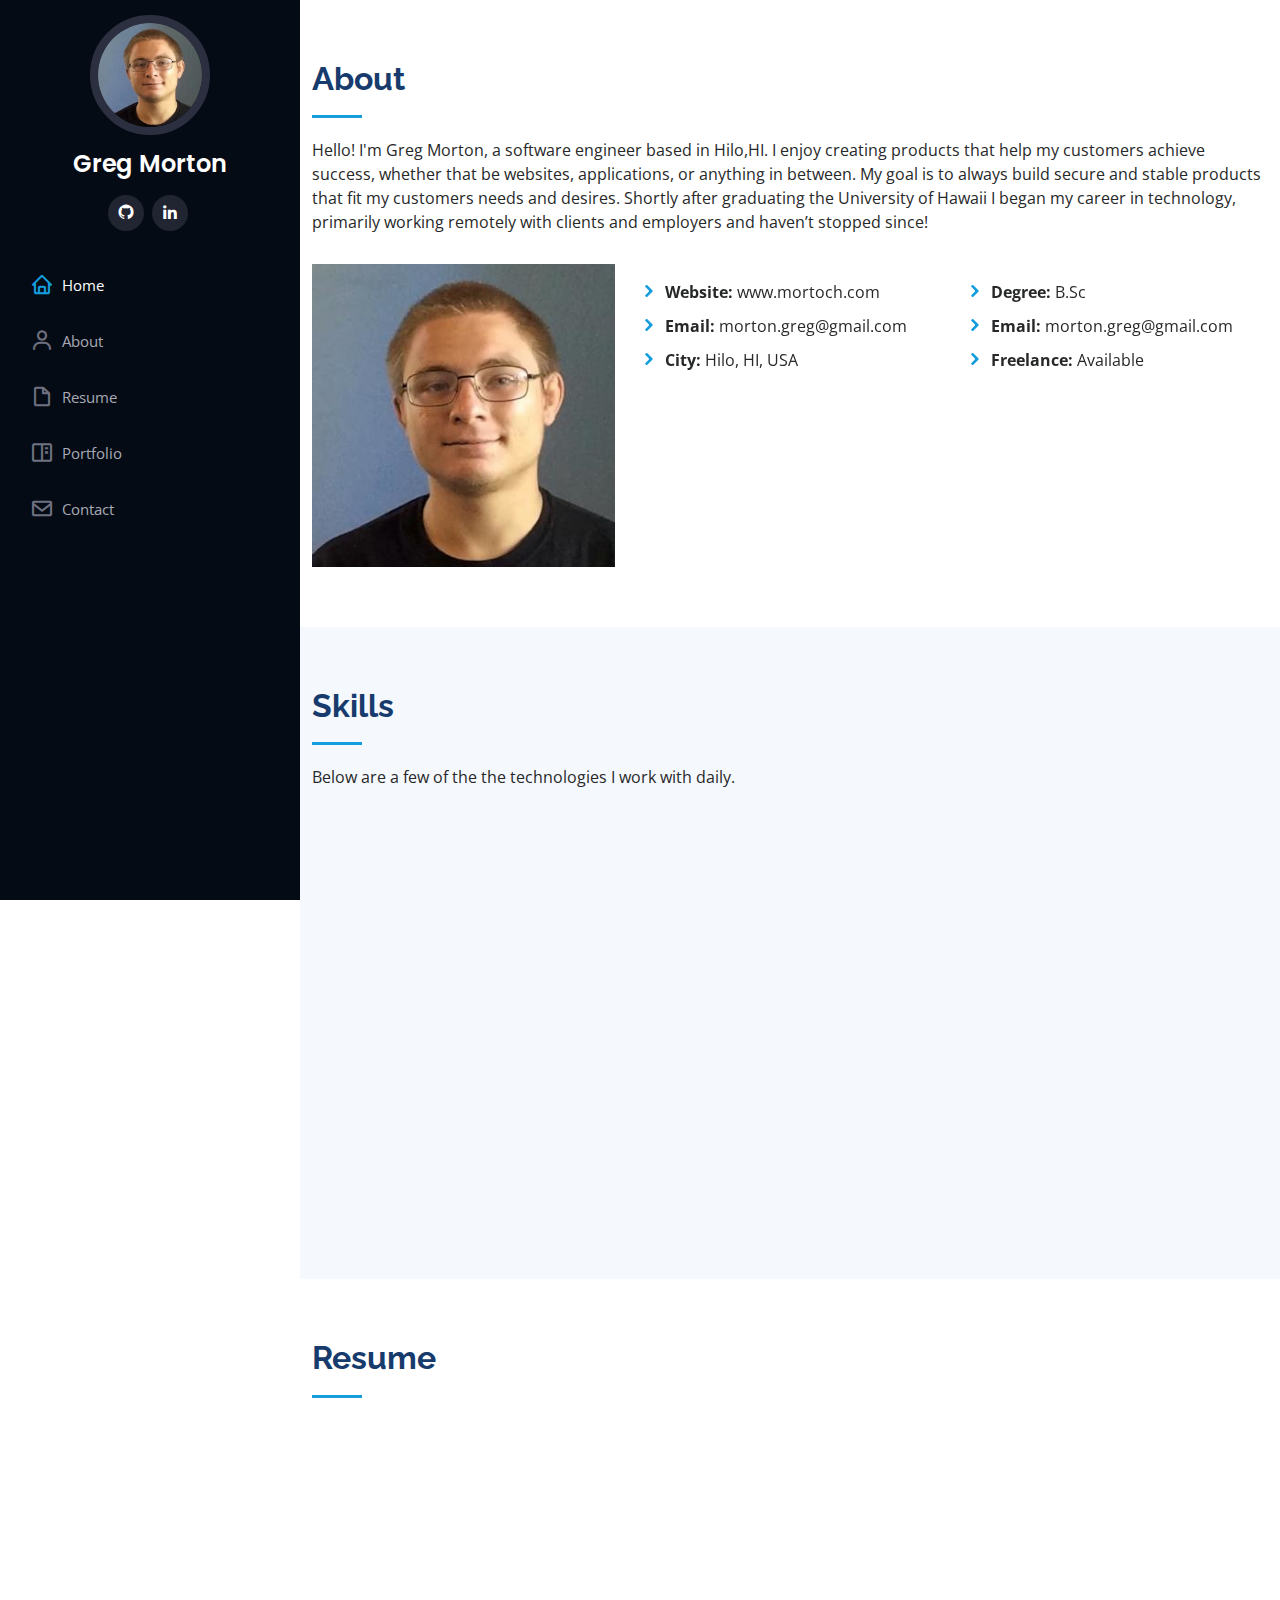
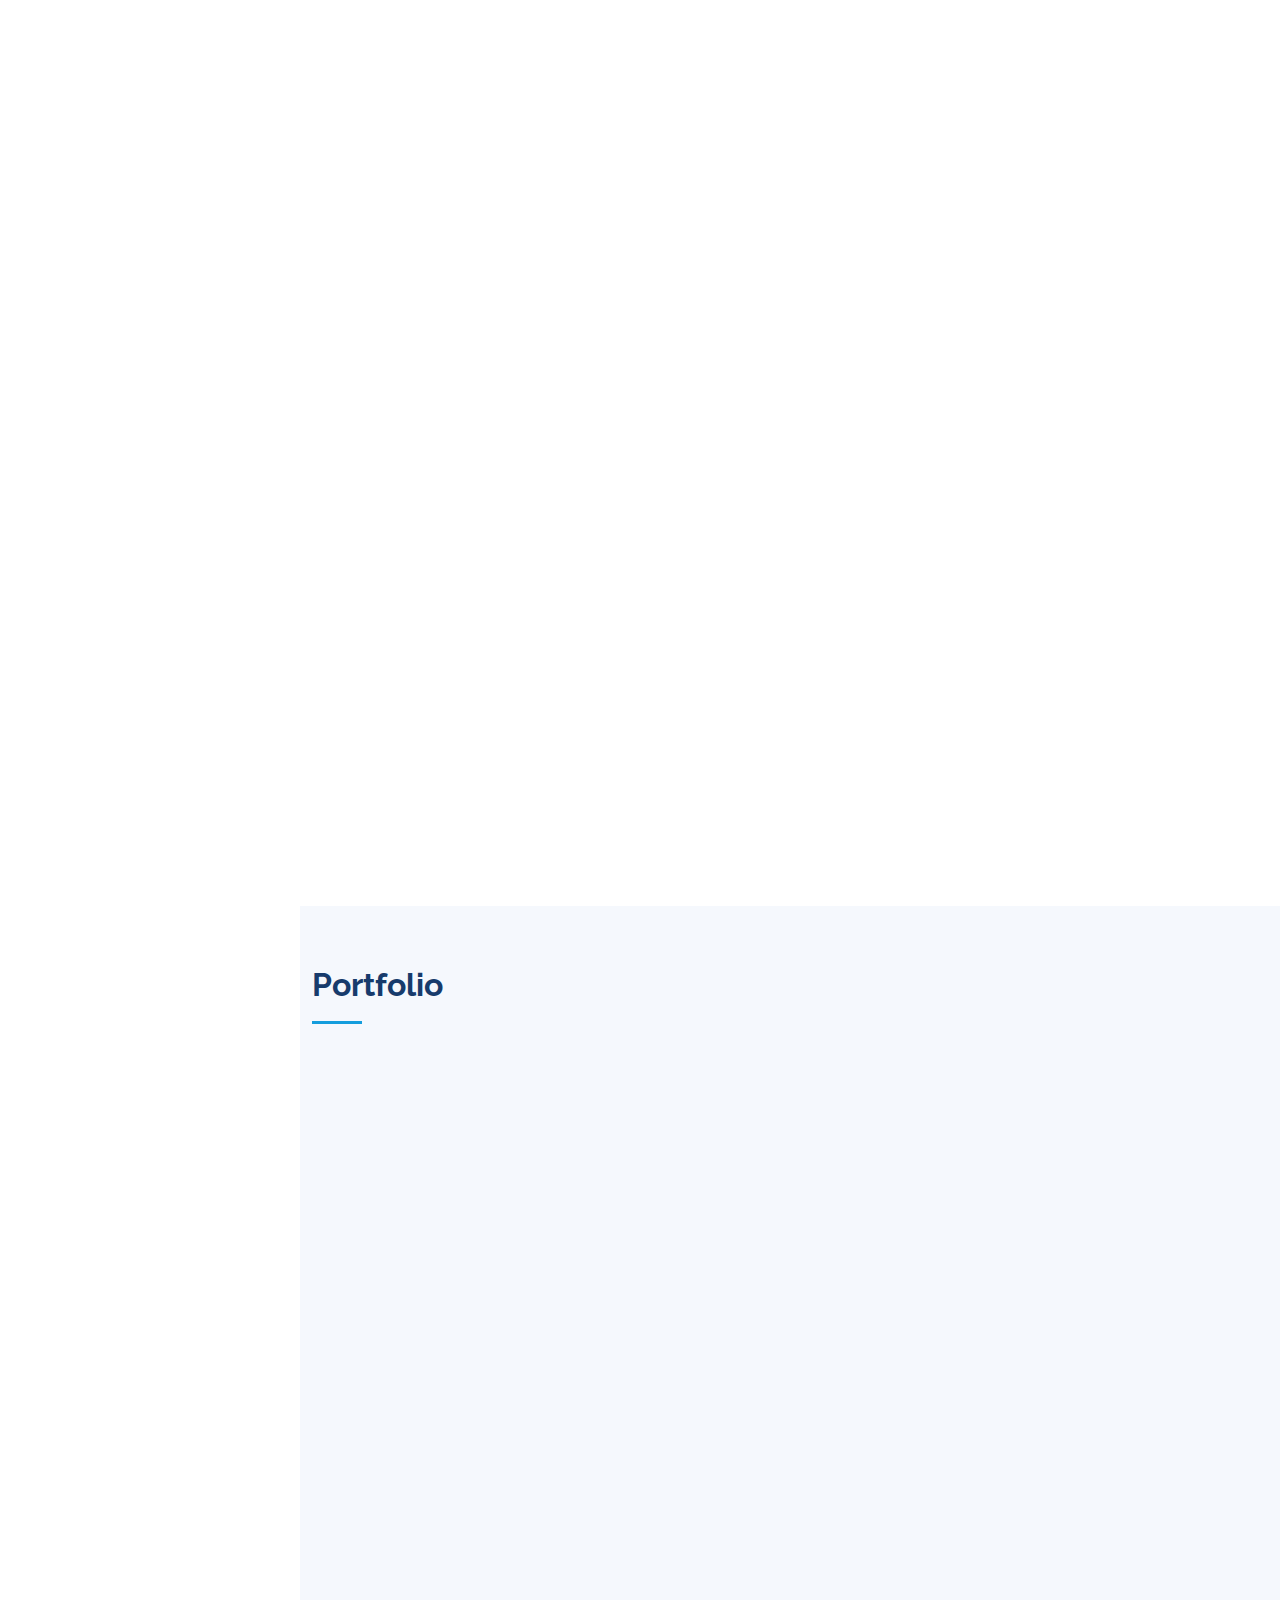
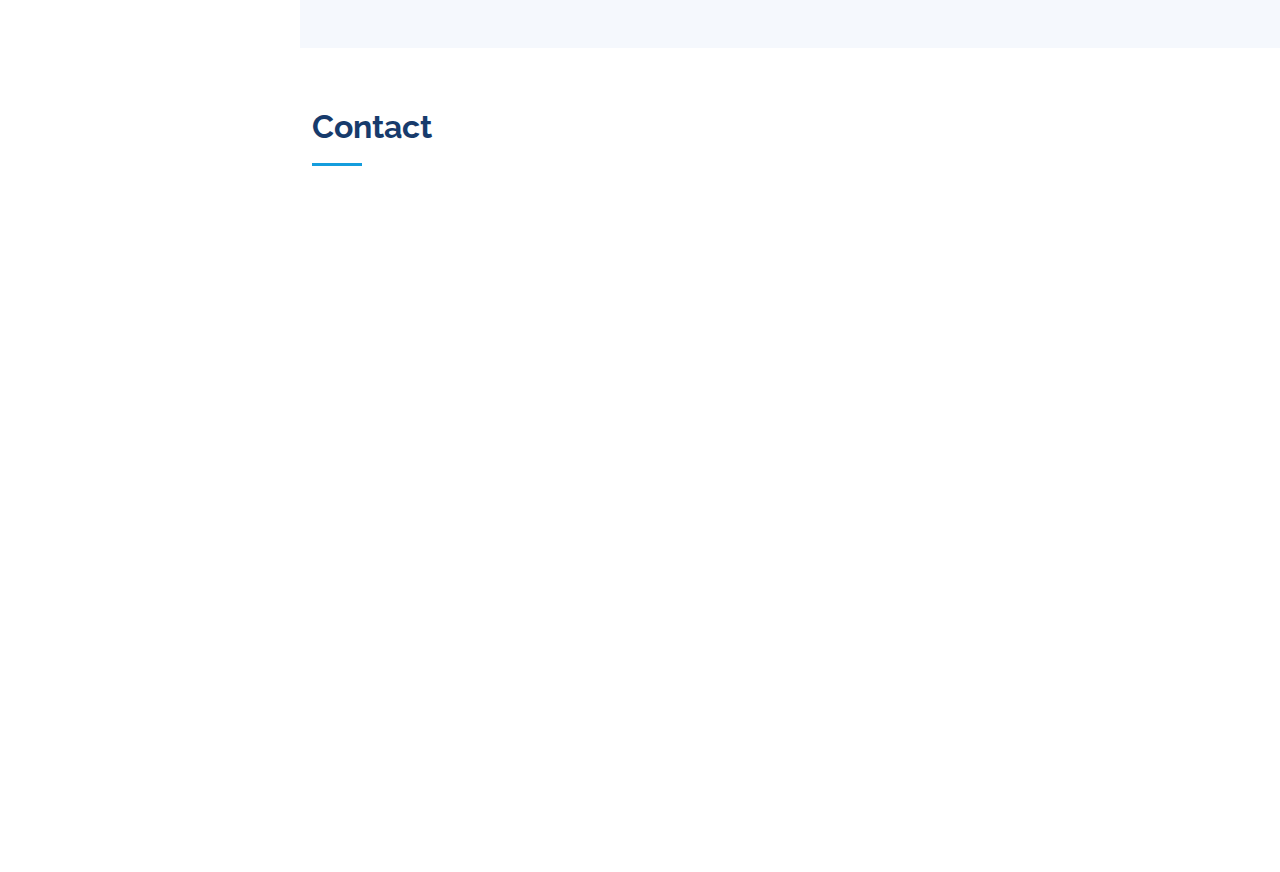
<file: index.html>
<!DOCTYPE html>
<html lang="en">
 
<head>
  <meta charset="utf-8">
  <meta content="width=device-width, initial-scale=1.0" name="viewport">

  <title>Greg Morton - Index</title>
  <meta content="" name="description">
  <meta content="" name="keywords">

  <!-- Favicons -->
  <link href="assets/img/favicon.png" rel="icon">
  <link href="assets/img/apple-touch-icon.png" rel="apple-touch-icon">

  <!-- Google Fonts -->
  <link href="https://fonts.googleapis.com/css?family=Open+Sans:300,300i,400,400i,600,600i,700,700i|Raleway:300,300i,400,400i,500,500i,600,600i,700,700i|Poppins:300,300i,400,400i,500,500i,600,600i,700,700i" rel="stylesheet">

  <!-- Vendor CSS Files -->
  <link href="assets/vendor/bootstrap/css/bootstrap.min.css" rel="stylesheet">
  <link href="assets/vendor/icofont/icofont.min.css" rel="stylesheet">
  <link href="assets/vendor/boxicons/css/boxicons.min.css" rel="stylesheet">
  <link href="assets/vendor/venobox/venobox.css" rel="stylesheet">
  <link href="assets/vendor/owl.carousel/assets/owl.carousel.min.css" rel="stylesheet">
  <link href="assets/vendor/aos/aos.css" rel="stylesheet">


<link rel="stylesheet" href="https://cdnjs.cloudflare.com/ajax/libs/font-awesome/5.15.1/css/all.min.css">



  <!-- Template Main CSS File -->
  <link href="assets/css/style.css" rel="stylesheet">
</head>

<body>

  <!-- ======= Mobile nav toggle button ======= -->
  <button type="button" class="mobile-nav-toggle d-xl-none"><i class="icofont-navigation-menu"></i></button>

  <!-- ======= Header ======= -->
  <header id="header">
    <div class="d-flex flex-column">

      <div class="profile">
        <img src="assets/img/profile-img.jpg" alt="" class="img-fluid rounded-circle">
        <h1 class="text-light"><a href="index.html">Greg Morton</a></h1>
        <div class="social-links mt-3 text-center">
          <a href="https://github.com/mortongreg/" class="github"><i class="bx bxl-github"></i></a>
          <a href="https://www.linkedin.com/in/greg-morton-3a5477119/" class="linkedin"><i class="bx bxl-linkedin"></i></a>
        </div>
      </div>

      <nav class="nav-menu">
        <ul>
          <li class="active"><a href="index.html"><i class="bx bx-home"></i> <span>Home</span></a></li>
          <li><a href="#about"><i class="bx bx-user"></i> <span>About</span></a></li>
          <li><a href="#resume"><i class="bx bx-file-blank"></i> <span>Resume</span></a></li>
          <li><a href="#portfolio"><i class="bx bx-book-content"></i> Portfolio</a></li>
          <li><a href="#contact"><i class="bx bx-envelope"></i> Contact</a></li>

        </ul>
      </nav><!-- .nav-menu -->
      <button type="button" class="mobile-nav-toggle d-xl-none"><i class="icofont-navigation-menu"></i></button>

    </div>
  </header><!-- End Header -->

  <!-- ======= Hero Section ======= -->
  <!---
  <section id="hero" class="d-flex flex-column justify-content-center align-items-center">
    <div class="hero-container" data-aos="fade-in">
      <h1>Greg Morton</h1>
      <p>Software Developer</p>
    </div>
  </section> -->

  <main id="main">

    <!-- ======= About Section ======= -->
    <section id="about" class="about">
      <div class="container">

        <div class="section-title">
          <h2>About</h2>
          <p>Hello! I'm Greg Morton, a software engineer based in Hilo,HI. I enjoy creating products that help my customers achieve success, whether that be websites, applications, or anything in between. My goal is to always build secure and stable products that fit my customers needs and desires. Shortly after graduating the University of Hawaii I began my career in technology, primarily working remotely with clients and employers and haven’t stopped since!
</p>    </div>

        <div class="row">
          <div class="col-lg-4" data-aos="fade-right">
            <img src="assets/img/profile-img.jpg" class="img-fluid" alt="">
          </div>
          <div class="col-lg-8 pt-4 pt-lg-0 content" data-aos="fade-left">
            <p class="font-italic">
              
            </p>
            <div class="row">
              <div class="col-lg-6">
                <ul>
                  <li><i class="icofont-rounded-right"></i> <strong>Website:</strong> www.mortoch.com</li>
                  <li><i class="icofont-rounded-right"></i> <strong>Email:</strong> morton.greg@gmail.com</li>
                  <li><i class="icofont-rounded-right"></i> <strong>City:</strong> Hilo, HI, USA</li>
                </ul>
              </div>
              <div class="col-lg-6">
                <ul>
                  <li><i class="icofont-rounded-right"></i> <strong>Degree:</strong> B.Sc</li>
                  <li><i class="icofont-rounded-right"></i> <strong>Email:</strong> morton.greg@gmail.com</li>
                  <li><i class="icofont-rounded-right"></i> <strong>Freelance:</strong> Available</li>
                </ul>
              </div>
            </div>
          </div>
        </div>

      </div>
    </section><!-- End About Section -->

 
    <!-- ======= Skills Section ======= -->
    <section id="skills" class="skills section-bg">
      <div class="container">

        <div class="section-title">
          <h2>Skills</h2>
          <p> Below are a few of the the technologies I  work with daily.
          </p>
        </div>

        <div class="row skills-content">
                  <div class="row-lg-6" data-aos="fade-up">

<a style="color:red" href="https://en.wikipedia.org/wiki/HTML5"><i class='fab fa-html5' style='font-size:200px;'></i></a>
<a style="color:#36a0d6" href="https://www.w3.org/Style/CSS/Overview.en.html"><i class='fab fa-css3' style='font-size:200px;'></i></a>
<a style="color:#F7E028;" href="https://www.javascript.com/"><i class='fab fa-js-square' style='font-size:200px;'></i></a>
<a style="color:#2C2C2C;" href="https://www.php.net/"><i class='fab fa-php' style='font-size:200px;'></i></a>
<a style="color:#214868;" href="https://www.python.org/"><i class='fab fa-python' style='font-size:200px;'></i></a>
<a style="color:#4479A1;" href="https://www.mysql.com/"><i class='fab fa-mysql' style='font-size:200px;'></i></a>
<a style="color:#EC4A27;" href="https://git-scm.com/"><i class='fab fa-git' style='font-size:200px;'></i></a>
<a style="color:#000000;" href="https://www.linux.org/"><i class='fab fa-linux' style='font-size:200px;'></i></a>

        </div>
       </div>
    </section><!-- End Skills Section -->

    <!-- ======= Resume Section ======= -->
    <section id="resume" class="resume">
      <div class="container">

        <div class="section-title">
          <h2>Resume</h2>
        </div>

        <div class="row">
          <div class="col-lg-6" data-aos="fade-up">
            <h3 class="resume-title">Sumary</h3>
            <div class="resume-item pb-0">
              <h4>Greg Morton</h4>
              <p><em>Innovative and deadline-driven Software Developer with 3+ years of experience developing frontend and backend applications from initial concept to final, polished deliverable.</em></p>
              <ul>
                <li>1989 Komohana St, Hilo, HI</li>
                <li>morton.greg@gmail.com</li>
              </ul>
            </div>

            <h3 class="resume-title">Education</h3>
            <div class="resume-item">
              <h4>Bachelors of Science &amp; Computer Science</h4>
              <h5>2012 - 2016</h5>
              <p><em>University of Hawaii, Hilo, HI</em></p>
            </div>
          </div>
          <div class="col-lg-6" data-aos="fade-up" data-aos-delay="100">
            <h3 class="resume-title">Professional Experience</h3>
            <div class="resume-item">
              <h4>System Administrator</h4>
              <h5>2016 - Present</h5>
              <p><em>HIPAAVault San Marcos,California (Remote Position)</em></p>
              <ul>
                <li>Developed internal tools used to help automate the workflow</li>
                <li>Developed customer facing user dashboard</li>
                <li>Debug customer sites, troubleshooting everything from faulty Wordpress installs to debugging SQL queries</li>
              </ul>
            </div>
            <div class="resume-item">
              <h4>Web Developer</h4>
              <h5>May 2018 - Sept 2018</h5>
              <p><em>IRTF Telescope, Hilo, HI</em></p>
              <ul>
                <li>Developed public facing and internal sites</li>
                <li>Interfaced with scientists and management to come up with and develop requirements</li>
              </ul>
            </div>

            <div class="resume-item">
              <h4>Software Developer(Contract)</h4>
              <h5>Dec 2015 - May 2016</h5>
              <p><em>Pacific Tsunami Museum, Hilo, HI</em></p>
              <ul>
                <li>Designed and developed the code for a tsunami simulator used in as an interactive exhibit by the Pacific Tsunami Museum </li>
              </ul>
            </div>
            <div class="resume-item">
              <h4>Software Developer (Contract)</h4>
              <h5>May 2012 - Jan 2013</h5>
              <p><em>Easybotics, Hilo, HI</em></p>
              <ul>
                <li>Designed and developed the code for a low cost, highly capable and highly educational bipedal robot</li>
              </ul>
            </div>

          </div>
        </div>

      </div>
    </section><!-- End Resume Section -->

    <!-- ======= Portfolio Section ======= -->
    <section id="portfolio" class="portfolio section-bg">
      <div class="container">

        <div class="section-title">
          <h2>Portfolio</h2>
        </div>

        <div class="row" data-aos="fade-up">
        </div>


        <div class="row portfolio-container" data-aos="fade-up" data-aos-delay="100">

          <div class="col-lg-4 col-md-6 portfolio-item filter-card">
            <div class="portfolio-wrap">
              <img src="assets/img/portfolio/portfolio-1.jpg" class="img-fluid" alt="">
              <div class="portfolio-links">
                <a href="assets/img/portfolio/portfolio-1.jpg" data-gall="portfolioGallery" class="venobox" title="Card 2"><i class="bx bx-plus"></i></a>
                <a href="portfolio-details-1.html" title="More Details"><i class="bx bx-link"></i></a>
              </div>
            </div>
          </div>


          <div class="col-lg-4 col-md-6 portfolio-item filter-card">
            <div class="portfolio-wrap">
              <img src="assets/img/portfolio/portfolio-2.jpg" class="img-fluid" alt="">
              <div class="portfolio-links">
                <a href="assets/img/portfolio/portfolio-2.jpg" data-gall="portfolioGallery" class="venobox" title="Card 1"><i class="bx bx-plus"></i></a>
                <a href="portfolio-details-2.html" title="More Details"><i class="bx bx-link"></i></a>
              </div>
            </div>
          </div>

          <div class="col-lg-4 col-md-6 portfolio-item filter-card">
            <div class="portfolio-wrap">
              <img src="assets/img/portfolio/portfolio-3.jpg" class="img-fluid" alt="">
              <div class="portfolio-links">
                <a href="assets/img/portfolio/portfolio-3.jpg" data-gall="portfolioGallery" class="venobox" title="Card 3"><i class="bx bx-plus"></i></a>
                <a href="portfolio-details-3.html" title="More Details"><i class="bx bx-link"></i></a>
              </div>
            </div>
          </div>


        </div>
        
        <div class="row portfolio-container" data-aos="fade-up" data-aos-delay="100">


          <div class="col-lg-4 col-md-6 portfolio-item filter-card">
            <div class="portfolio-wrap">
              <img src="assets/img/portfolio/github-mark.png" class="img-fluid" alt="">
              <div class="portfolio-links">
                <a href="assets/img/portfolio/github-mark.png" data-gall="portfolioGallery" class="venobox" title="Card 2"><i class="bx bx-plus"></i></a>
                <a href="https://github.com/mortongreg/old_reddit" title="More Details"><i class="bx bx-link"></i></a>
              </div>
            </div>
          </div>


          <div class="col-lg-4 col-md-6 portfolio-item filter-card">
            <div class="portfolio-wrap">
              <img src="assets/img/portfolio/github-mark.png" class="img-fluid" alt="">
              <div class="portfolio-links">
                <a href="assets/img/portfolio/github-mark.png" data-gall="portfolioGallery" class="venobox" title="Card 1"><i class="bx bx-plus"></i></a>
                <a href="https://github.com/mortongreg/instagram_to_site" title="More Details"><i class="bx bx-link"></i></a>
              </div>
            </div>
          </div>

        </div>


      </div>
    </section><!-- End Portfolio Section -->


   
    <!-- ======= Contact Section ======= -->
    <section id="contact" class="contact">
      

      <div class="container">

        <div class="section-title">
          <h2>Contact</h2>
           </div>

        <div class="row" data-aos="fade-in">

          <div class="col-lg-5 d-flex align-items-stretch">
            <div class="info">
              <div class="address">
                <i class="icofont-google-map"></i>
                <h4>Location:</h4>
                <p>1989 Komohana St, Hilo, HI 96720</p>
              </div>

              <div class="email">
                <i class="icofont-envelope"></i>
                <h4>Email:</h4>
                <p>morton.greg@gmail.com</p>
              </div>

              <iframe  src="https://www.google.com/maps/embed?pb=!1m18!1m12!1m3!1d3757.130149968446!2d-155.09012468586656!3d19.66445203832316!2m3!1f0!2f0!3f0!3m2!1i1024!2i768!4f13.1!3m3!1m2!1s0x79524ac9334e7a6f%3A0x8b2300b6277a84ee!2s1989%20Komohana%20St%2C%20Hilo%2C%20HI%2096720!5e0!3m2!1sen!2sus!4v1609342268203!5m2!1sen!2sus" frameborder="0" style="border:0; width: 100%; height: 290px;" allowfullscreen></iframe>
                    
            </div>

          </div>
          <div class="alert alert-success" id="success-alert">
            <button type="button" class="close" data-dismiss="alert">x</button>
            <strong>Success!</strong>
              Your email has been sent and you will receive a response shortly!
          </div>
          <div class="col-lg-7 mt-5 mt-lg-0 d-flex align-items-stretch">
            
            <!-- -->
            <form name="gform" id="gform" enctype="text/plain" target="hidden_iframe" onsubmit="submitted=true;" action="https://docs.google.com/forms/d/e/1FAIpQLSefw8OPO6Jj9eHH1ZHvMy9G_5Raac4fjnTLPa83zs82-mCIpw/formResponse?">
              <div class="row">
                <div class="form-group col-md-6">
                  <label for="name">Your Name</label>
                  <input type="text" name="entry.595015717" class="form-control" id="name" data-rule="minlen:4" data-msg="Please enter at least 4 chars" />
                  <div class="validate"></div>
                </div>
                <div class="form-group col-md-6">
                  <label for="name">Your Email</label>
                  <input type="email" class="form-control" name="entry.781009999" id="email" data-rule="email" data-msg="Please enter a valid email" />
                  <div class="validate"></div>
                </div>
              </div>
              <div class="form-group">
                <label for="name">Subject</label>
                <input type="text" class="form-control" name="entry.1045098911" id="subject" data-rule="minlen:4" data-msg="Please enter at least 8 chars of subject" />
                <div class="validate"></div>
              </div>
              <div class="form-group">
                <label for="name">Message</label>
                <textarea class="form-control" name="entry.1686668419" rows="10" data-rule="required" data-msg="Please write something for us"></textarea>
                <div class="validate"></div>
              </div>
              <div class="text-center">
                <input id="poop" type="submit" value="Submit">
            </div>
            </form>
            <script src="assets/vendor/jquery/jquery.min.js"></script>
            <script type="text/javascript">var submitted=false;</script>
            <iframe name="hidden_iframe" id="hidden_iframe" style="display:none;" onload="if(submitted) {}"></iframe>

            <script type="text/javascript">
$(document).ready (function(){
   $("#success-alert").hide();
});

            $('#gform').on('submit', function(e) {
                      // show the alert
                      $("#success-alert").show();

      setTimeout(function() {
        $("#success-alert").hide();
      }, 2000);
              });
            </script>


          </div>

        </div>

      </div>
    </section><!-- End Contact Section -->

  </main><!-- End #main -->

  <!-- ======= Footer ======= -->
  <footer id="footer">
  </footer><!-- End  Footer -->

  <a href="#" class="back-to-top"><i class="icofont-simple-up"></i></a>

  <!-- Vendor JS Files -->
  <script src="assets/vendor/jquery/jquery.min.js"></script>
  <script src="assets/vendor/bootstrap/js/bootstrap.bundle.min.js"></script>
  <script src="assets/vendor/jquery.easing/jquery.easing.min.js"></script>
  <script src="assets/vendor/php-email-form/validate.js"></script>
  <script src="assets/vendor/waypoints/jquery.waypoints.min.js"></script>
  <script src="assets/vendor/counterup/counterup.min.js"></script>
  <script src="assets/vendor/isotope-layout/isotope.pkgd.min.js"></script>
  <script src="assets/vendor/venobox/venobox.min.js"></script>
  <script src="assets/vendor/owl.carousel/owl.carousel.min.js"></script>
  <script src="assets/vendor/typed.js/typed.min.js"></script>
  <script src="assets/vendor/aos/aos.js"></script>

  <!-- Template Main JS File -->
  <script src="assets/js/main.js"></script>

</body>

</html>
</file>
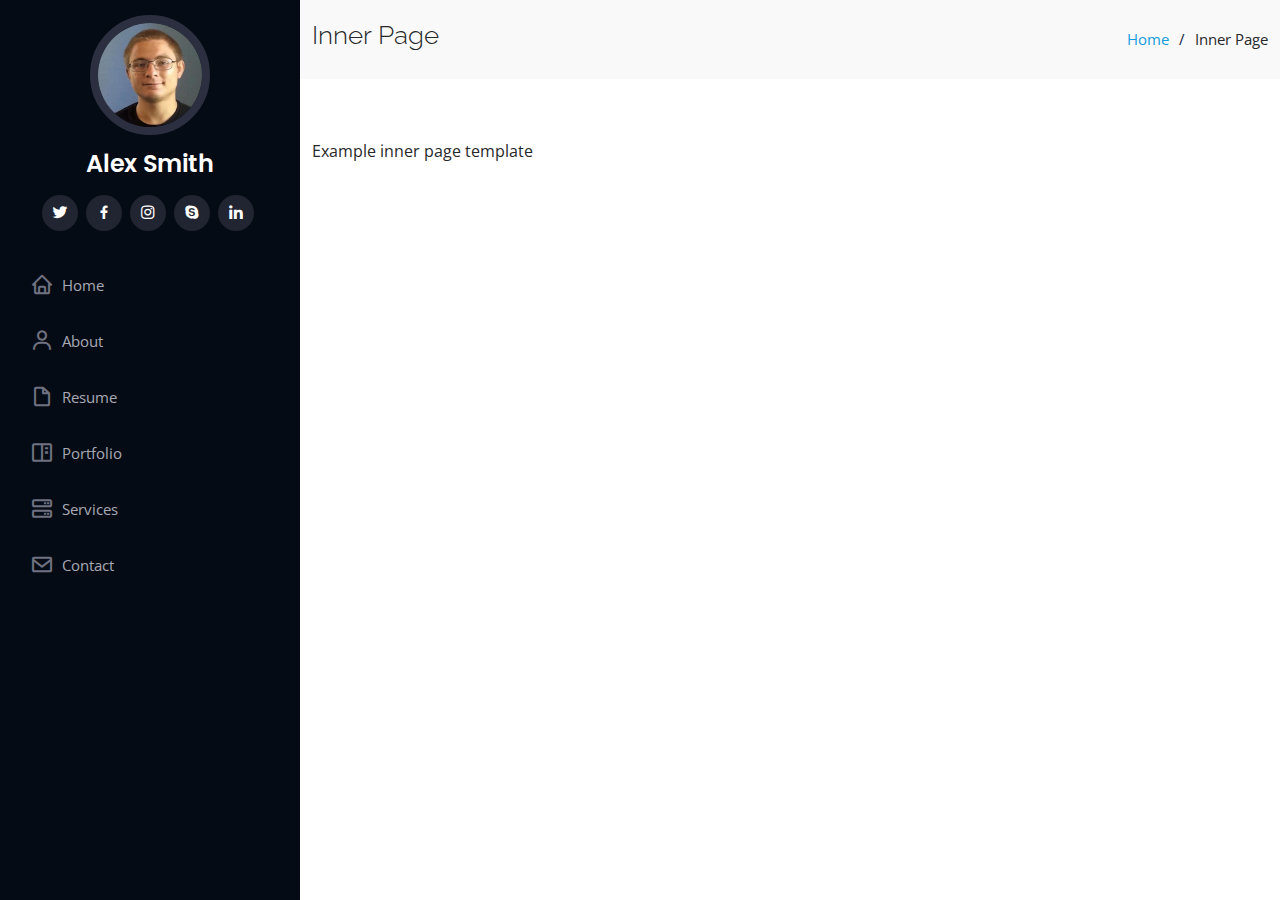
<file: inner-page.html>
<!DOCTYPE html>
<html lang="en">

<head>
  <meta charset="utf-8">
  <meta content="width=device-width, initial-scale=1.0" name="viewport">

  <title></title>
  <meta content="" name="description">
  <meta content="" name="keywords">

  <!-- Favicons -->
  <link href="assets/img/favicon.png" rel="icon">
  <link href="assets/img/apple-touch-icon.png" rel="apple-touch-icon">

  <!-- Google Fonts -->
  <link href="https://fonts.googleapis.com/css?family=Open+Sans:300,300i,400,400i,600,600i,700,700i|Raleway:300,300i,400,400i,500,500i,600,600i,700,700i|Poppins:300,300i,400,400i,500,500i,600,600i,700,700i" rel="stylesheet">

  <!-- Vendor CSS Files -->
  <link href="assets/vendor/bootstrap/css/bootstrap.min.css" rel="stylesheet">
  <link href="assets/vendor/icofont/icofont.min.css" rel="stylesheet">
  <link href="assets/vendor/boxicons/css/boxicons.min.css" rel="stylesheet">
  <link href="assets/vendor/venobox/venobox.css" rel="stylesheet">
  <link href="assets/vendor/owl.carousel/assets/owl.carousel.min.css" rel="stylesheet">
  <link href="assets/vendor/aos/aos.css" rel="stylesheet">

  <!-- Template Main CSS File -->
  <link href="assets/css/style.css" rel="stylesheet">

  <!-- =======================================================
  * Template Name: iPortfolio - v2.0.3
  * Template URL: https://bootstrapmade.com/iportfolio-bootstrap-portfolio-websites-template/
  * Author: BootstrapMade.com
  * License: https://bootstrapmade.com/license/
  ======================================================== -->
</head>

<body>

  <!-- ======= Mobile nav toggle button ======= -->
  <button type="button" class="mobile-nav-toggle d-xl-none"><i class="icofont-navigation-menu"></i></button>

  <!-- ======= Header ======= -->
  <header id="header">
    <div class="d-flex flex-column">

      <div class="profile">
        <img src="assets/img/profile-img.jpg" alt="" class="img-fluid rounded-circle">
        <h1 class="text-light"><a href="index.html">Alex Smith</a></h1>
        <div class="social-links mt-3 text-center">
          <a href="#" class="twitter"><i class="bx bxl-twitter"></i></a>
          <a href="#" class="facebook"><i class="bx bxl-facebook"></i></a>
          <a href="#" class="instagram"><i class="bx bxl-instagram"></i></a>
          <a href="#" class="google-plus"><i class="bx bxl-skype"></i></a>
          <a href="#" class="linkedin"><i class="bx bxl-linkedin"></i></a>
        </div>
      </div>

      <nav class="nav-menu">
        <ul>
          <li><a href="index.html"><i class="bx bx-home"></i> <span>Home</span></a></li>
          <li><a href="#about"><i class="bx bx-user"></i> <span>About</span></a></li>
          <li><a href="#resume"><i class="bx bx-file-blank"></i> <span>Resume</span></a></li>
          <li><a href="#portfolio"><i class="bx bx-book-content"></i> Portfolio</a></li>
          <li><a href="#services"><i class="bx bx-server"></i> Services</a></li>
          <li><a href="#contact"><i class="bx bx-envelope"></i> Contact</a></li>

        </ul>
      </nav><!-- .nav-menu -->
      <button type="button" class="mobile-nav-toggle d-xl-none"><i class="icofont-navigation-menu"></i></button>

    </div>
  </header><!-- End Header -->

  <main id="main">

    <!-- ======= Breadcrumbs ======= -->
    <section class="breadcrumbs">
      <div class="container">

        <div class="d-flex justify-content-between align-items-center">
          <h2>Inner Page</h2>
          <ol>
            <li><a href="index.html">Home</a></li>
            <li>Inner Page</li>
          </ol>
        </div>

      </div>
    </section><!-- End Breadcrumbs -->

    <section class="inner-page">
      <div class="container">
        <p>
          Example inner page template
        </p>
      </div>
    </section>

  </main><!-- End #main -->

  <!-- ======= Footer ======= -->
  <footer id="footer">
    <div class="container">

    </div>
  </footer><!-- End  Footer -->

  <a href="#" class="back-to-top"><i class="icofont-simple-up"></i></a>

  <!-- Vendor JS Files -->
  <script src="assets/vendor/jquery/jquery.min.js"></script>
  <script src="assets/vendor/bootstrap/js/bootstrap.bundle.min.js"></script>
  <script src="assets/vendor/jquery.easing/jquery.easing.min.js"></script>
  <script src="assets/vendor/php-email-form/validate.js"></script>
  <script src="assets/vendor/waypoints/jquery.waypoints.min.js"></script>
  <script src="assets/vendor/counterup/counterup.min.js"></script>
  <script src="assets/vendor/isotope-layout/isotope.pkgd.min.js"></script>
  <script src="assets/vendor/venobox/venobox.min.js"></script>
  <script src="assets/vendor/owl.carousel/owl.carousel.min.js"></script>
  <script src="assets/vendor/typed.js/typed.min.js"></script>
  <script src="assets/vendor/aos/aos.js"></script>

  <!-- Template Main JS File -->
  <script src="assets/js/main.js"></script>

</body>

</html>
</file>
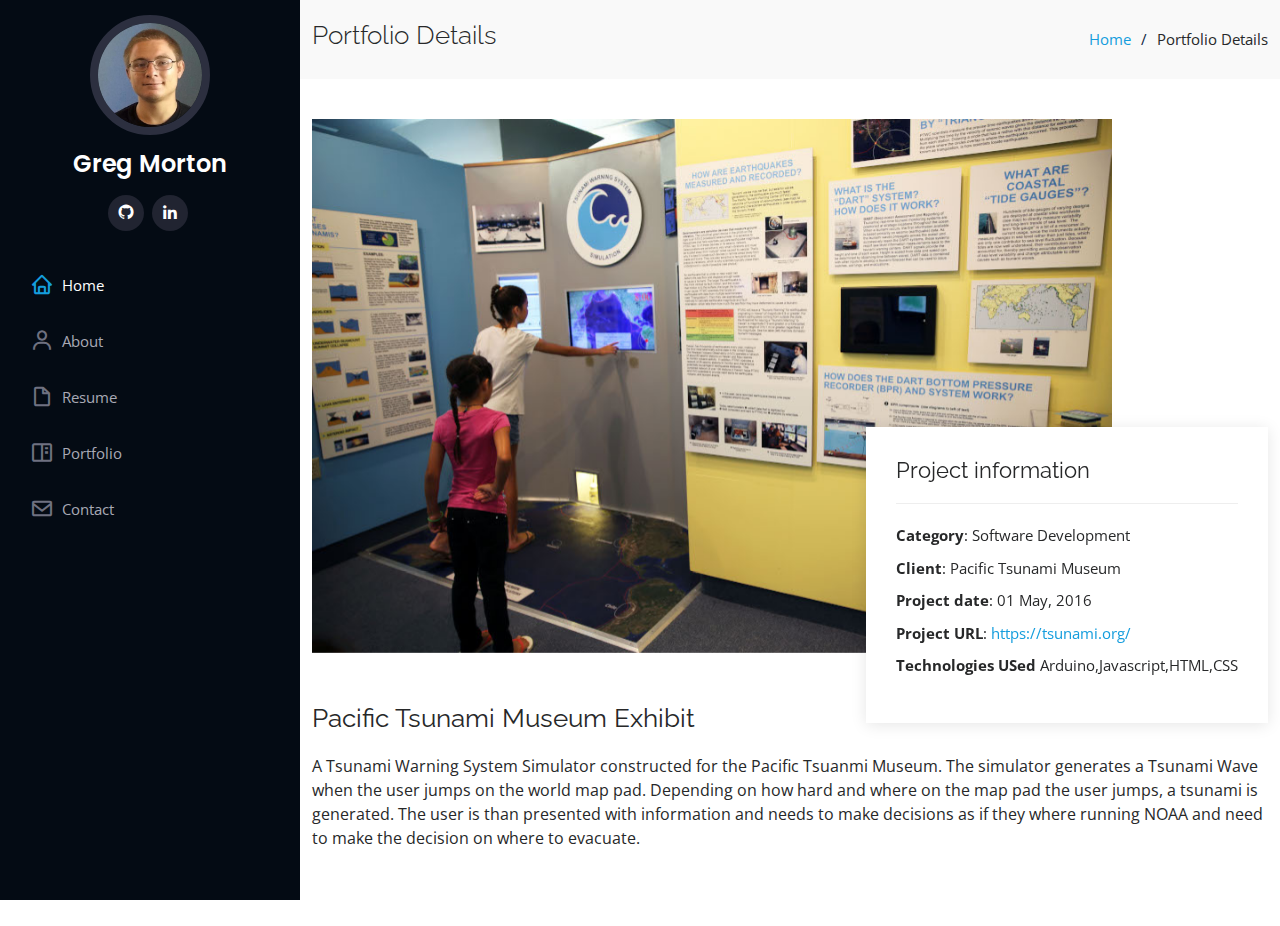
<file: portfolio-details-1.html>
<!DOCTYPE html>
<html lang="en">

<head>
  <meta charset="utf-8">
  <meta content="width=device-width, initial-scale=1.0" name="viewport">

  <title>Greg Morton</title>
  <meta content="" name="description">
  <meta content="" name="keywords">

  <!-- Favicons -->
  <link href="assets/img/favicon.png" rel="icon">
  <link href="assets/img/apple-touch-icon.png" rel="apple-touch-icon">

  <!-- Google Fonts -->
  <link href="https://fonts.googleapis.com/css?family=Open+Sans:300,300i,400,400i,600,600i,700,700i|Raleway:300,300i,400,400i,500,500i,600,600i,700,700i|Poppins:300,300i,400,400i,500,500i,600,600i,700,700i" rel="stylesheet">

  <!-- Vendor CSS Files -->
  <link href="assets/vendor/bootstrap/css/bootstrap.min.css" rel="stylesheet">
  <link href="assets/vendor/icofont/icofont.min.css" rel="stylesheet">
  <link href="assets/vendor/boxicons/css/boxicons.min.css" rel="stylesheet">
  <link href="assets/vendor/venobox/venobox.css" rel="stylesheet">
  <link href="assets/vendor/owl.carousel/assets/owl.carousel.min.css" rel="stylesheet">
  <link href="assets/vendor/aos/aos.css" rel="stylesheet">

  <!-- Template Main CSS File -->
  <link href="assets/css/style.css" rel="stylesheet">


</head>

<body>

  <!-- ======= Mobile nav toggle button ======= -->
  <button type="button" class="mobile-nav-toggle d-xl-none"><i class="icofont-navigation-menu"></i></button>

  <!-- ======= Header ======= -->
  <header id="header">
    <div class="d-flex flex-column">

      <div class="profile">
        <img src="assets/img/profile-img.jpg" alt="" class="img-fluid rounded-circle">
        <h1 class="text-light"><a href="index.html">Greg Morton</a></h1>
        <div class="social-links mt-3 text-center">
          <a href="https://github.com/mortongreg/" class="github"><i class="bx bxl-github"></i></a>
          <a href="https://www.linkedin.com/in/greg-morton-3a5477119/" class="linkedin"><i class="bx bxl-linkedin"></i></a>
        </div>
      </div>

      <nav class="nav-menu">
        <ul>
          <li class="active"><a href="index.html"><i class="bx bx-home"></i> <span>Home</span></a></li>
          <li><a href="/#about"><i class="bx bx-user"></i> <span>About</span></a></li>
          <li><a href="/#resume"><i class="bx bx-file-blank"></i> <span>Resume</span></a></li>
          <li><a href="/#portfolio"><i class="bx bx-book-content"></i> Portfolio</a></li>
          <li><a href="/#contact"><i class="bx bx-envelope"></i> Contact</a></li>

        </ul>
      </nav><!-- .nav-menu -->
      <button type="button" class="mobile-nav-toggle d-xl-none"><i class="icofont-navigation-menu"></i></button>

    </div>
  </header><!-- End Header -->

  <main id="main">

    <!-- ======= Breadcrumbs ======= -->
    <section id="breadcrumbs" class="breadcrumbs">
      <div class="container">

        <div class="d-flex justify-content-between align-items-center">
          <h2>Portfolio Details</h2>
          <ol>
            <li><a href="index.html">Home</a></li>
            <li>Portfolio Details</li>
          </ol>
        </div>

      </div>
    </section><!-- End Breadcrumbs -->

    <!-- ======= Portfolio Details Section ======= -->
    <section id="portfolio-details" class="portfolio-details">
      <div class="container">

        <div class="portfolio-details-container">

          <div class="owl-carousel portfolio-details-carousel">
            <img src="assets/img/portfolio/portfolio-1.jpg"  style="width:800px" class="img-fluid" alt="">
          </div>

          <div class="portfolio-info">
            <h3>Project information</h3>
            <ul>
              <li><strong>Category</strong>: Software Development</li>
              <li><strong>Client</strong>: Pacific Tsunami Museum</li>
              <li><strong>Project date</strong>: 01 May, 2016</li>
              <li><strong>Project URL</strong>: <a href="https://tsunami.org/">https://tsunami.org/</a></li>
              <li><strong> Technologies USed</strong> Arduino,Javascript,HTML,CSS
            </ul>
          </div>

        </div>

        <div class="portfolio-description">
          <h2>Pacific Tsunami Museum Exhibit </h2>
          <p>
            A Tsunami Warning System Simulator constructed for the Pacific Tsuanmi Museum. The simulator generates a Tsunami Wave when the user jumps on the world map pad. 
            Depending on how hard and where on the map pad the user jumps, a tsunami is generated. The user is than presented with information and needs to make decisions as if 
            they where running NOAA and need to make the decision on where to evacuate.      
        </p>
        </div>

      </div>
    </section><!-- End Portfolio Details Section -->

  </main><!-- End #main -->


  <a href="#" class="back-to-top"><i class="icofont-simple-up"></i></a>

  <!-- Vendor JS Files -->
  <script src="assets/vendor/jquery/jquery.min.js"></script>
  <script src="assets/vendor/bootstrap/js/bootstrap.bundle.min.js"></script>
  <script src="assets/vendor/jquery.easing/jquery.easing.min.js"></script>
  <script src="assets/vendor/php-email-form/validate.js"></script>
  <script src="assets/vendor/waypoints/jquery.waypoints.min.js"></script>
  <script src="assets/vendor/counterup/counterup.min.js"></script>
  <script src="assets/vendor/isotope-layout/isotope.pkgd.min.js"></script>
  <script src="assets/vendor/venobox/venobox.min.js"></script>
  <script src="assets/vendor/owl.carousel/owl.carousel.min.js"></script>
  <script src="assets/vendor/typed.js/typed.min.js"></script>
  <script src="assets/vendor/aos/aos.js"></script>

  <!-- Template Main JS File -->
  <script src="assets/js/main.js"></script>

</body>

</html>
</file>
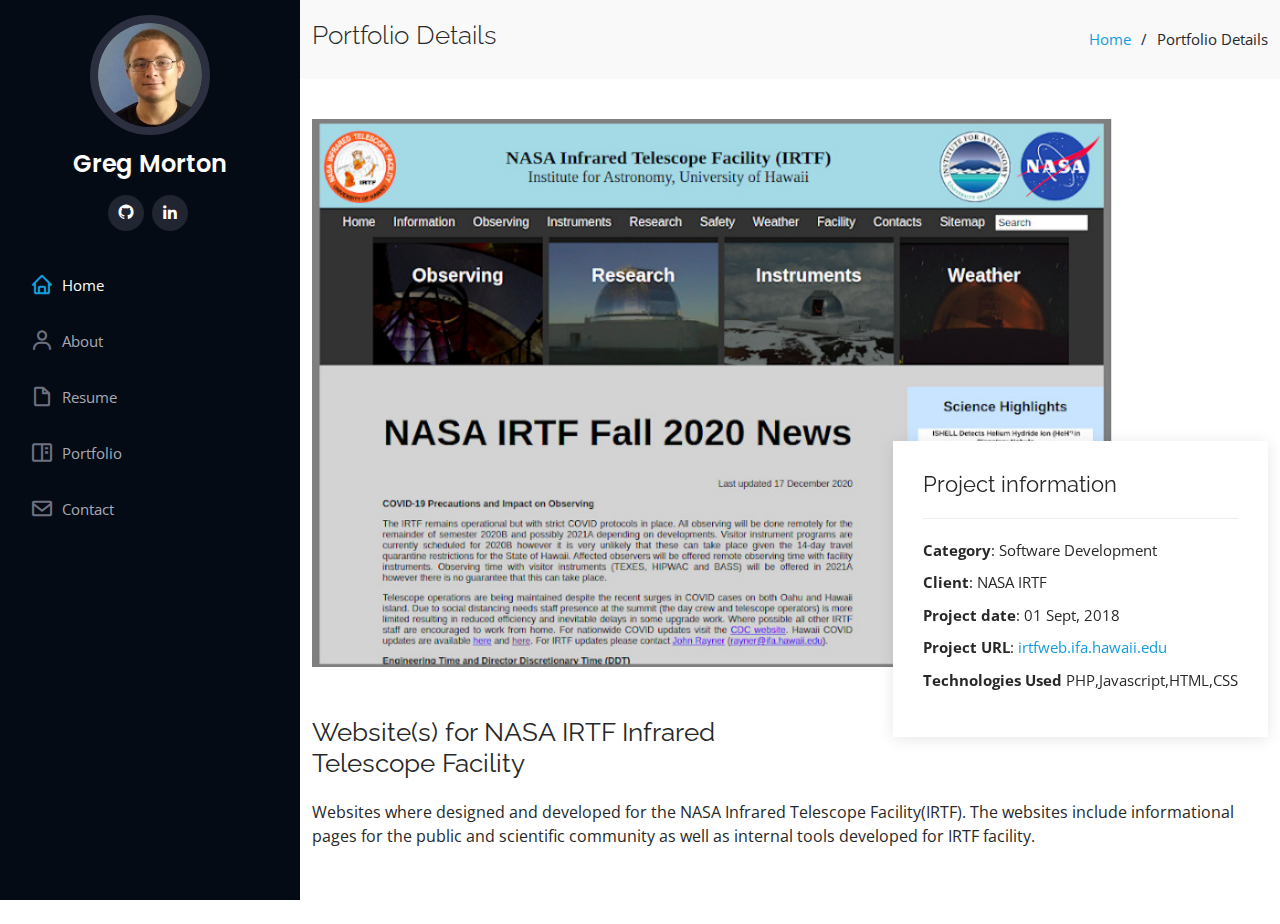
<file: portfolio-details-2.html>
<!DOCTYPE html>
<html lang="en">

<head>
  <meta charset="utf-8">
  <meta content="width=device-width, initial-scale=1.0" name="viewport">

  <title>Greg Morton</title>
  <meta content="" name="description">
  <meta content="" name="keywords">

  <!-- Favicons -->
  <link href="assets/img/favicon.png" rel="icon">
  <link href="assets/img/apple-touch-icon.png" rel="apple-touch-icon">

  <!-- Google Fonts -->
  <link href="https://fonts.googleapis.com/css?family=Open+Sans:300,300i,400,400i,600,600i,700,700i|Raleway:300,300i,400,400i,500,500i,600,600i,700,700i|Poppins:300,300i,400,400i,500,500i,600,600i,700,700i" rel="stylesheet">

  <!-- Vendor CSS Files -->
  <link href="assets/vendor/bootstrap/css/bootstrap.min.css" rel="stylesheet">
  <link href="assets/vendor/icofont/icofont.min.css" rel="stylesheet">
  <link href="assets/vendor/boxicons/css/boxicons.min.css" rel="stylesheet">
  <link href="assets/vendor/venobox/venobox.css" rel="stylesheet">
  <link href="assets/vendor/owl.carousel/assets/owl.carousel.min.css" rel="stylesheet">
  <link href="assets/vendor/aos/aos.css" rel="stylesheet">

  <!-- Template Main CSS File -->
  <link href="assets/css/style.css" rel="stylesheet">

  <!-- =======================================================
  * Template Name: iPortfolio - v2.0.3
  * Template URL: https://bootstrapmade.com/iportfolio-bootstrap-portfolio-websites-template/
  * Author: BootstrapMade.com
  * License: https://bootstrapmade.com/license/
  ======================================================== -->
</head>

<body>

  <!-- ======= Mobile nav toggle button ======= -->
  <button type="button" class="mobile-nav-toggle d-xl-none"><i class="icofont-navigation-menu"></i></button>

  <!-- ======= Header ======= -->
  <header id="header">
    <div class="d-flex flex-column">

      <div class="profile">
        <img src="assets/img/profile-img.jpg" alt="" class="img-fluid rounded-circle">
        <h1 class="text-light"><a href="index.html">Greg Morton</a></h1>
        <div class="social-links mt-3 text-center">
          <a href="https://github.com/mortongreg/" class="github"><i class="bx bxl-github"></i></a>
          <a href="https://www.linkedin.com/in/greg-morton-3a5477119/" class="linkedin"><i class="bx bxl-linkedin"></i></a>
        </div>
      </div>

      <nav class="nav-menu">

        <ul>
          <li class="active"><a href="index.html"><i class="bx bx-home"></i> <span>Home</span></a></li>
          <li><a href="/#about"><i class="bx bx-user"></i> <span>About</span></a></li>
          <li><a href="/#resume"><i class="bx bx-file-blank"></i> <span>Resume</span></a></li>
          <li><a href="/#portfolio"><i class="bx bx-book-content"></i> Portfolio</a></li>
          <li><a href="/#contact"><i class="bx bx-envelope"></i> Contact</a></li>

        </ul>
      </nav><!-- .nav-menu -->
      <button type="button" class="mobile-nav-toggle d-xl-none"><i class="icofont-navigation-menu"></i></button>

    </div>
  </header><!-- End Header -->

  <main id="main">

    <!-- ======= Breadcrumbs ======= -->
    <section id="breadcrumbs" class="breadcrumbs">
      <div class="container">

        <div class="d-flex justify-content-between align-items-center">
          <h2>Portfolio Details</h2>
          <ol>
            <li><a href="index.html">Home</a></li>
            <li>Portfolio Details</li>
          </ol>
        </div>

      </div>
    </section><!-- End Breadcrumbs -->

    <!-- ======= Portfolio Details Section ======= -->
    <section id="portfolio-details" class="portfolio-details">
      <div class="container">

        <div class="portfolio-details-container">

          <div class="owl-carousel portfolio-details-carousel">
            <img src="assets/img/portfolio/portfolio-2.jpg" style="width:800px" class="img-fluid" alt="">
          </div>


          <div class="portfolio-info">
            <h3>Project information</h3>
            <ul>
              <li><strong>Category</strong>: Software Development</li>
              <li><strong>Client</strong>: NASA IRTF</li>
              <li><strong>Project date</strong>: 01 Sept, 2018</li>
              <li><strong>Project URL</strong>: <a href="http://irtfweb.ifa.hawaii.edu/">irtfweb.ifa.hawaii.edu</a></li>
              <li><strong> Technologies Used</strong> PHP,Javascript,HTML,CSS
            </ul>
          </div>

        </div>

        <div class="portfolio-description">
          <h2> Website(s) for NASA IRTF Infrared Telescope Facility </h2>
          <p>
              Websites where designed and developed for the NASA  Infrared Telescope Facility(IRTF). The websites include informational
              pages for the public and scientific community as well as internal tools developed for IRTF facility.
        </p>
        </div>

      </div>
    </section><!-- End Portfolio Details Section -->

  </main><!-- End #main -->


  <a href="#" class="back-to-top"><i class="icofont-simple-up"></i></a>

  <!-- Vendor JS Files -->
  <script src="assets/vendor/jquery/jquery.min.js"></script>
  <script src="assets/vendor/bootstrap/js/bootstrap.bundle.min.js"></script>
  <script src="assets/vendor/jquery.easing/jquery.easing.min.js"></script>
  <script src="assets/vendor/php-email-form/validate.js"></script>
  <script src="assets/vendor/waypoints/jquery.waypoints.min.js"></script>
  <script src="assets/vendor/counterup/counterup.min.js"></script>
  <script src="assets/vendor/isotope-layout/isotope.pkgd.min.js"></script>
  <script src="assets/vendor/venobox/venobox.min.js"></script>
  <script src="assets/vendor/owl.carousel/owl.carousel.min.js"></script>
  <script src="assets/vendor/typed.js/typed.min.js"></script>
  <script src="assets/vendor/aos/aos.js"></script>

  <!-- Template Main JS File -->
  <script src="assets/js/main.js"></script>

</body>

</html>
</file>
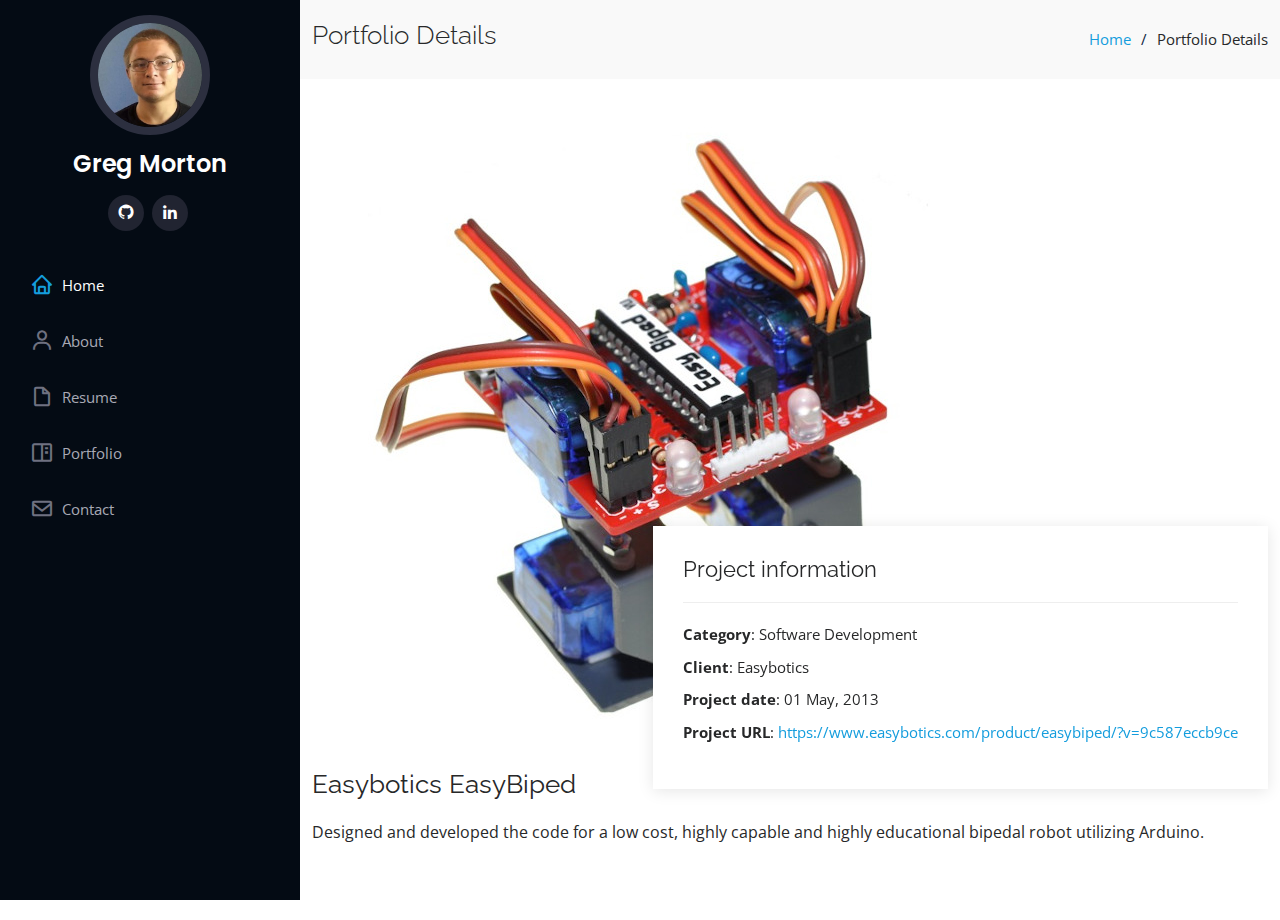
<file: portfolio-details-3.html>
<!DOCTYPE html>
<html lang="en">

<head>
  <meta charset="utf-8">
  <meta content="width=device-width, initial-scale=1.0" name="viewport">

  <title>Greg Morton</title>
  <meta content="" name="description">
  <meta content="" name="keywords">

  <!-- Favicons -->
  <link href="assets/img/favicon.png" rel="icon">
  <link href="assets/img/apple-touch-icon.png" rel="apple-touch-icon">

  <!-- Google Fonts -->
  <link href="https://fonts.googleapis.com/css?family=Open+Sans:300,300i,400,400i,600,600i,700,700i|Raleway:300,300i,400,400i,500,500i,600,600i,700,700i|Poppins:300,300i,400,400i,500,500i,600,600i,700,700i" rel="stylesheet">

  <!-- Vendor CSS Files -->
  <link href="assets/vendor/bootstrap/css/bootstrap.min.css" rel="stylesheet">
  <link href="assets/vendor/icofont/icofont.min.css" rel="stylesheet">
  <link href="assets/vendor/boxicons/css/boxicons.min.css" rel="stylesheet">
  <link href="assets/vendor/venobox/venobox.css" rel="stylesheet">
  <link href="assets/vendor/owl.carousel/assets/owl.carousel.min.css" rel="stylesheet">
  <link href="assets/vendor/aos/aos.css" rel="stylesheet">

  <!-- Template Main CSS File -->
  <link href="assets/css/style.css" rel="stylesheet">

  <!-- =======================================================
  * Template Name: iPortfolio - v2.0.3
  * Template URL: https://bootstrapmade.com/iportfolio-bootstrap-portfolio-websites-template/
  * Author: BootstrapMade.com
  * License: https://bootstrapmade.com/license/
  ======================================================== -->
</head>

<body>

  <!-- ======= Mobile nav toggle button ======= -->
  <button type="button" class="mobile-nav-toggle d-xl-none"><i class="icofont-navigation-menu"></i></button>

  <!-- ======= Header ======= -->
  <header id="header">
    <div class="d-flex flex-column">

      <div class="profile">
        <img src="assets/img/profile-img.jpg" alt="" class="img-fluid rounded-circle">
        <h1 class="text-light"><a href="index.html">Greg Morton</a></h1>
        <div class="social-links mt-3 text-center">
          <a href="https://github.com/mortongreg/" class="github"><i class="bx bxl-github"></i></a>
          <a href="https://www.linkedin.com/in/greg-morton-3a5477119/" class="linkedin"><i class="bx bxl-linkedin"></i></a>
        </div>
      </div>

      <nav class="nav-menu">

        <ul>
          <li class="active"><a href="index.html"><i class="bx bx-home"></i> <span>Home</span></a></li>
          <li><a href="/#about"><i class="bx bx-user"></i> <span>About</span></a></li>
          <li><a href="/#resume"><i class="bx bx-file-blank"></i> <span>Resume</span></a></li>
          <li><a href="/#portfolio"><i class="bx bx-book-content"></i> Portfolio</a></li>
          <li><a href="/#contact"><i class="bx bx-envelope"></i> Contact</a></li>

        </ul>
      </nav><!-- .nav-menu -->
      <button type="button" class="mobile-nav-toggle d-xl-none"><i class="icofont-navigation-menu"></i></button>

    </div>
  </header><!-- End Header -->

  <main id="main">

    <!-- ======= Breadcrumbs ======= -->
    <section id="breadcrumbs" class="breadcrumbs">
      <div class="container">

        <div class="d-flex justify-content-between align-items-center">
          <h2>Portfolio Details</h2>
          <ol>
            <li><a href="index.html">Home</a></li>
            <li>Portfolio Details</li>
          </ol>
        </div>

      </div>
    </section><!-- End Breadcrumbs -->

    <!-- ======= Portfolio Details Section ======= -->
    <section id="portfolio-details" class="portfolio-details">
      <div class="container">

        <div class="portfolio-details-container">

          <div class="owl-carousel portfolio-details-carousel">
            <img src="assets/img/portfolio/portfolio-3.jpg" style="width:800px" class="img-fluid" alt="">
          </div>

          <div class="portfolio-info">
            <h3>Project information</h3>
            <ul>
              <li><strong>Category</strong>: Software Development</li>
              <li><strong>Client</strong>: Easybotics</li>
              <li><strong>Project date</strong>: 01 May, 2013</li>
              <li><strong>Project URL</strong>: <a href="#">https://www.easybotics.com/product/easybiped/?v=9c587eccb9ce</a></li>
            </ul>
          </div>

        </div>

        <div class="portfolio-description">
          <h2>Easybotics EasyBiped</h2>
          <p>
           Designed and developed the code for a low cost, highly capable and highly educational bipedal robot utilizing Arduino.
        </p>
        </div>

      </div>
    </section><!-- End Portfolio Details Section -->

  </main><!-- End #main -->


  <a href="#" class="back-to-top"><i class="icofont-simple-up"></i></a>

  <!-- Vendor JS Files -->
  <script src="assets/vendor/jquery/jquery.min.js"></script>
  <script src="assets/vendor/bootstrap/js/bootstrap.bundle.min.js"></script>
  <script src="assets/vendor/jquery.easing/jquery.easing.min.js"></script>
  <script src="assets/vendor/php-email-form/validate.js"></script>
  <script src="assets/vendor/waypoints/jquery.waypoints.min.js"></script>
  <script src="assets/vendor/counterup/counterup.min.js"></script>
  <script src="assets/vendor/isotope-layout/isotope.pkgd.min.js"></script>
  <script src="assets/vendor/venobox/venobox.min.js"></script>
  <script src="assets/vendor/owl.carousel/owl.carousel.min.js"></script>
  <script src="assets/vendor/typed.js/typed.min.js"></script>
  <script src="assets/vendor/aos/aos.js"></script>

  <!-- Template Main JS File -->
  <script src="assets/js/main.js"></script>

</body>

</html>
</file>
<file: assets/vendor/venobox/venobox.css>
/* ------ venobox.css --------*/
.vbox-overlay *, .vbox-overlay *:before, .vbox-overlay *:after{
    -webkit-backface-visibility: hidden;
    -webkit-box-sizing:border-box;
    -moz-box-sizing:border-box;
    box-sizing:border-box;
}
.vbox-overlay * { 
    -webkit-backface-visibility: visible;
    backface-visibility: visible;
}
.vbox-overlay{
    display: -webkit-flex;
    display: flex;
    -webkit-flex-direction: column;
    flex-direction: column;
    -webkit-justify-content: center;
    justify-content: center;
    -webkit-align-items: center;
    align-items: center;
    position: fixed;
    left: 0;
    top: 0;
    bottom: 0;
    right: 0;
    z-index: 999999;
}

/* ----- navigation ----- */
.vbox-title{
    width: 100%;
    height: 40px;
    float: left;
    text-align: center;
    line-height: 28px;
    font-size: 12px;
    padding: 6px 50px;
    overflow: hidden;
    position: fixed;
    display: none;
    left: 0;
    z-index: 89;
}
.vbox-close{
    cursor: pointer;
    position: fixed;
    top: -1px;
    right: 0;
    width: 50px;
    height: 40px;
    padding: 6px;
    display: block;
    background-position:10px center;
    overflow: hidden;
    font-size: 24px;
    line-height: 1;
    text-align: center;
    z-index: 99;
}
.vbox-left{
    cursor: pointer;
    position: fixed;
    left: 0;
    height: 40px;
    overflow: hidden;
    line-height: 28px;
    font-size: 12px;
    z-index: 99;
    display: flex;
    align-items:center;
}
.vbox-num{
    display: inline-block;
    margin: 6px 0 6px 15px;
}
/* ----- Social share ----- */
.vbox-share{
    line-height: 28px;
    font-size: 12px;
    overflow: hidden;
    position: fixed;
    left: 0;
    z-index: 98;
    display: flex;
    align-items:center;
    justify-content: center;
    width: 100%;
    text-align: center;
}
.vbox-share svg{
    max-height: 28px;
    width: 28px;
    z-index: 10;
    margin-left: 12px;
    margin-top: 6px;
    margin-bottom: 6px;
    vertical-align: middle;
}


/* ----- navigation ARROWS ----- */
.vbox-next, .vbox-prev{
    position: fixed;
    top: 50%;
    margin-top: -15px;
    overflow: hidden;
    cursor: pointer;
    display: block;
    width: 45px;
    height: 45px;
    z-index: 99;
}
.vbox-next span, .vbox-prev span{
    position: relative;
    width: 20px;
    height: 20px;
    border: 2px solid transparent;
    border-top-color: #B6B6B6;
    border-right-color: #B6B6B6;
    text-indent: -100px;
    position: absolute;
    top: 8px;
    display: block;
}
.vbox-prev{
    left: 15px;
}
.vbox-next{
    right: 15px;
}
.vbox-prev span{
    left: 10px;
    -ms-transform: rotate(-135deg);
    -webkit-transform: rotate(-135deg);
    transform: rotate(-135deg);
}
.vbox-next span{
    -ms-transform: rotate(45deg);
    -webkit-transform: rotate(45deg);
    transform: rotate(45deg);
    right: 10px;
}
/* ------- inline window ------ */
.vbox-inline{
    width: 420px;
    height: 315px;
    height: 70vh;
    padding: 10px;
    background: #fff;
    margin: 0 auto;
    overflow: auto;
    text-align: left;
}
/* ------- Video & iFrames window ------ */
.venoframe{
    max-width: 100%;
    width: 100%;
    border: none;
    width: 100%;
    height: 260px;
    height: 70vh;
}
.venoframe.vbvid{
    height: 260px;
}
@media (min-width: 768px) {
    .venoframe, .vbox-inline{
        width: 90%;
        height: 360px;
        height: 70vh;
    }
    .venoframe.vbvid{
        width: 640px;
        height: 360px;
    }
}
@media (min-width: 992px) {
    .venoframe, .vbox-inline{
        max-width: 1200px;
        width: 80%;
        height: 540px;
        height: 70vh;
    }
    .venoframe.vbvid{
        width: 960px;
        height: 540px;
    }
}
/* 
Please do NOT edit this part! 
or at least read this note: http://i.imgur.com/7C0ws9e.gif
*/
.vbox-open{
    overflow: hidden;
}
.vbox-container{
    position: absolute;
    left: 0;
    right: 0;
    top: 0;
    bottom: 0;
    overflow-x: hidden;
    overflow-y: scroll;
    overflow-scrolling: touch;
    -webkit-overflow-scrolling: touch;
    z-index: 20;
    max-height: 100%;

}

.vbox-content{
    text-align: center;
    float: left;
    width: 100%;
    position: relative;
    overflow: hidden;
    padding: 20px 4%;
}
.vbox-container img{
    max-width: 100%;
    height: auto;
}
.vbox-figlio{
    box-shadow: 0 0 12px rgba(0,0,0,0.19), 0 6px 6px rgba(0,0,0,0.23);
    max-width: 100%;
    text-align: initial;
}
img.vbox-figlio{
    -webkit-user-select: none;
-khtml-user-select: none;
-moz-user-select: none;
-o-user-select: none;
user-select: none;
}
.vbox-content.swipe-left{
    margin-left: -200px !important;
}
.vbox-content.swipe-right{
    margin-left: 200px !important;
}
.vbox-animated{
    webkit-transition: margin 300ms ease-out;
    transition: margin 300ms ease-out;
}

/* ---------- preloader ----------
 * SPINKIT 
 * http://tobiasahlin.com/spinkit/
-------------------------------- */
.sk-double-bounce,.sk-rotating-plane{width:40px;height:40px;margin:40px auto}.sk-rotating-plane{background-color:#333;-webkit-animation:sk-rotatePlane 1.2s infinite ease-in-out;animation:sk-rotatePlane 1.2s infinite ease-in-out}@-webkit-keyframes sk-rotatePlane{0%{-webkit-transform:perspective(120px) rotateX(0) rotateY(0);transform:perspective(120px) rotateX(0) rotateY(0)}50%{-webkit-transform:perspective(120px) rotateX(-180.1deg) rotateY(0);transform:perspective(120px) rotateX(-180.1deg) rotateY(0)}100%{-webkit-transform:perspective(120px) rotateX(-180deg) rotateY(-179.9deg);transform:perspective(120px) rotateX(-180deg) rotateY(-179.9deg)}}@keyframes sk-rotatePlane{0%{-webkit-transform:perspective(120px) rotateX(0) rotateY(0);transform:perspective(120px) rotateX(0) rotateY(0)}50%{-webkit-transform:perspective(120px) rotateX(-180.1deg) rotateY(0);transform:perspective(120px) rotateX(-180.1deg) rotateY(0)}100%{-webkit-transform:perspective(120px) rotateX(-180deg) rotateY(-179.9deg);transform:perspective(120px) rotateX(-180deg) rotateY(-179.9deg)}}.sk-double-bounce{position:relative}.sk-double-bounce .sk-child{width:100%;height:100%;border-radius:50%;background-color:#333;opacity:.6;position:absolute;top:0;left:0;-webkit-animation:sk-doubleBounce 2s infinite ease-in-out;animation:sk-doubleBounce 2s infinite ease-in-out}.sk-chasing-dots .sk-child,.sk-spinner-pulse,.sk-three-bounce .sk-child{background-color:#333;border-radius:100%}.sk-double-bounce .sk-double-bounce2{-webkit-animation-delay:-1s;animation-delay:-1s}@-webkit-keyframes sk-doubleBounce{0%,100%{-webkit-transform:scale(0);transform:scale(0)}50%{-webkit-transform:scale(1);transform:scale(1)}}@keyframes sk-doubleBounce{0%,100%{-webkit-transform:scale(0);transform:scale(0)}50%{-webkit-transform:scale(1);transform:scale(1)}}.sk-wave{margin:40px auto;width:50px;height:40px;text-align:center;font-size:10px}.sk-wave .sk-rect{background-color:#333;height:100%;width:6px;display:inline-block;-webkit-animation:sk-waveStretchDelay 1.2s infinite ease-in-out;animation:sk-waveStretchDelay 1.2s infinite ease-in-out}.sk-wave .sk-rect1{-webkit-animation-delay:-1.2s;animation-delay:-1.2s}.sk-wave .sk-rect2{-webkit-animation-delay:-1.1s;animation-delay:-1.1s}.sk-wave .sk-rect3{-webkit-animation-delay:-1s;animation-delay:-1s}.sk-wave .sk-rect4{-webkit-animation-delay:-.9s;animation-delay:-.9s}.sk-wave .sk-rect5{-webkit-animation-delay:-.8s;animation-delay:-.8s}@-webkit-keyframes sk-waveStretchDelay{0%,100%,40%{-webkit-transform:scaleY(.4);transform:scaleY(.4)}20%{-webkit-transform:scaleY(1);transform:scaleY(1)}}@keyframes sk-waveStretchDelay{0%,100%,40%{-webkit-transform:scaleY(.4);transform:scaleY(.4)}20%{-webkit-transform:scaleY(1);transform:scaleY(1)}}.sk-wandering-cubes{margin:40px auto;width:40px;height:40px;position:relative}.sk-wandering-cubes .sk-cube{background-color:#333;width:10px;height:10px;position:absolute;top:0;left:0;-webkit-animation:sk-wanderingCube 1.8s ease-in-out -1.8s infinite both;animation:sk-wanderingCube 1.8s ease-in-out -1.8s infinite both}.sk-chasing-dots,.sk-spinner-pulse{width:40px;height:40px;margin:40px auto}.sk-wandering-cubes .sk-cube2{-webkit-animation-delay:-.9s;animation-delay:-.9s}@-webkit-keyframes sk-wanderingCube{0%{-webkit-transform:rotate(0);transform:rotate(0)}25%{-webkit-transform:translateX(30px) rotate(-90deg) scale(.5);transform:translateX(30px) rotate(-90deg) scale(.5)}50%{-webkit-transform:translateX(30px) translateY(30px) rotate(-179deg);transform:translateX(30px) translateY(30px) rotate(-179deg)}50.1%{-webkit-transform:translateX(30px) translateY(30px) rotate(-180deg);transform:translateX(30px) translateY(30px) rotate(-180deg)}75%{-webkit-transform:translateX(0) translateY(30px) rotate(-270deg) scale(.5);transform:translateX(0) translateY(30px) rotate(-270deg) scale(.5)}100%{-webkit-transform:rotate(-360deg);transform:rotate(-360deg)}}@keyframes sk-wanderingCube{0%{-webkit-transform:rotate(0);transform:rotate(0)}25%{-webkit-transform:translateX(30px) rotate(-90deg) scale(.5);transform:translateX(30px) rotate(-90deg) scale(.5)}50%{-webkit-transform:translateX(30px) translateY(30px) rotate(-179deg);transform:translateX(30px) translateY(30px) rotate(-179deg)}50.1%{-webkit-transform:translateX(30px) translateY(30px) rotate(-180deg);transform:translateX(30px) translateY(30px) rotate(-180deg)}75%{-webkit-transform:translateX(0) translateY(30px) rotate(-270deg) scale(.5);transform:translateX(0) translateY(30px) rotate(-270deg) scale(.5)}100%{-webkit-transform:rotate(-360deg);transform:rotate(-360deg)}}.sk-spinner-pulse{-webkit-animation:sk-pulseScaleOut 1s infinite ease-in-out;animation:sk-pulseScaleOut 1s infinite ease-in-out}@-webkit-keyframes sk-pulseScaleOut{0%{-webkit-transform:scale(0);transform:scale(0)}100%{-webkit-transform:scale(1);transform:scale(1);opacity:0}}@keyframes sk-pulseScaleOut{0%{-webkit-transform:scale(0);transform:scale(0)}100%{-webkit-transform:scale(1);transform:scale(1);opacity:0}}.sk-chasing-dots{position:relative;text-align:center;-webkit-animation:sk-chasingDotsRotate 2s infinite linear;animation:sk-chasingDotsRotate 2s infinite linear}.sk-chasing-dots .sk-child{width:60%;height:60%;display:inline-block;position:absolute;top:0;-webkit-animation:sk-chasingDotsBounce 2s infinite ease-in-out;animation:sk-chasingDotsBounce 2s infinite ease-in-out}.sk-chasing-dots .sk-dot2{top:auto;bottom:0;-webkit-animation-delay:-1s;animation-delay:-1s}@-webkit-keyframes sk-chasingDotsRotate{100%{-webkit-transform:rotate(360deg);transform:rotate(360deg)}}@keyframes sk-chasingDotsRotate{100%{-webkit-transform:rotate(360deg);transform:rotate(360deg)}}@-webkit-keyframes sk-chasingDotsBounce{0%,100%{-webkit-transform:scale(0);transform:scale(0)}50%{-webkit-transform:scale(1);transform:scale(1)}}@keyframes sk-chasingDotsBounce{0%,100%{-webkit-transform:scale(0);transform:scale(0)}50%{-webkit-transform:scale(1);transform:scale(1)}}.sk-three-bounce{margin:40px auto;width:80px;text-align:center}.sk-three-bounce .sk-child{width:20px;height:20px;display:inline-block;-webkit-animation:sk-three-bounce 1.4s ease-in-out 0s infinite both;animation:sk-three-bounce 1.4s ease-in-out 0s infinite both}.sk-circle .sk-child:before,.sk-fading-circle .sk-circle:before{display:block;border-radius:100%;content:'';background-color:#333}.sk-three-bounce .sk-bounce1{-webkit-animation-delay:-.32s;animation-delay:-.32s}.sk-three-bounce .sk-bounce2{-webkit-animation-delay:-.16s;animation-delay:-.16s}@-webkit-keyframes sk-three-bounce{0%,100%,80%{-webkit-transform:scale(0);transform:scale(0)}40%{-webkit-transform:scale(1);transform:scale(1)}}@keyframes sk-three-bounce{0%,100%,80%{-webkit-transform:scale(0);transform:scale(0)}40%{-webkit-transform:scale(1);transform:scale(1)}}.sk-circle{margin:40px auto;width:40px;height:40px;position:relative}.sk-circle .sk-child{width:100%;height:100%;position:absolute;left:0;top:0}.sk-circle .sk-child:before{margin:0 auto;width:15%;height:15%;-webkit-animation:sk-circleBounceDelay 1.2s infinite ease-in-out both;animation:sk-circleBounceDelay 1.2s infinite ease-in-out both}.sk-circle .sk-circle2{-webkit-transform:rotate(30deg);-ms-transform:rotate(30deg);transform:rotate(30deg)}.sk-circle .sk-circle3{-webkit-transform:rotate(60deg);-ms-transform:rotate(60deg);transform:rotate(60deg)}.sk-circle .sk-circle4{-webkit-transform:rotate(90deg);-ms-transform:rotate(90deg);transform:rotate(90deg)}.sk-circle .sk-circle5{-webkit-transform:rotate(120deg);-ms-transform:rotate(120deg);transform:rotate(120deg)}.sk-circle .sk-circle6{-webkit-transform:rotate(150deg);-ms-transform:rotate(150deg);transform:rotate(150deg)}.sk-circle .sk-circle7{-webkit-transform:rotate(180deg);-ms-transform:rotate(180deg);transform:rotate(180deg)}.sk-circle .sk-circle8{-webkit-transform:rotate(210deg);-ms-transform:rotate(210deg);transform:rotate(210deg)}.sk-circle .sk-circle9{-webkit-transform:rotate(240deg);-ms-transform:rotate(240deg);transform:rotate(240deg)}.sk-circle .sk-circle10{-webkit-transform:rotate(270deg);-ms-transform:rotate(270deg);transform:rotate(270deg)}.sk-circle .sk-circle11{-webkit-transform:rotate(300deg);-ms-transform:rotate(300deg);transform:rotate(300deg)}.sk-circle .sk-circle12{-webkit-transform:rotate(330deg);-ms-transform:rotate(330deg);transform:rotate(330deg)}.sk-circle .sk-circle2:before{-webkit-animation-delay:-1.1s;animation-delay:-1.1s}.sk-circle .sk-circle3:before{-webkit-animation-delay:-1s;animation-delay:-1s}.sk-circle .sk-circle4:before{-webkit-animation-delay:-.9s;animation-delay:-.9s}.sk-circle .sk-circle5:before{-webkit-animation-delay:-.8s;animation-delay:-.8s}.sk-circle .sk-circle6:before{-webkit-animation-delay:-.7s;animation-delay:-.7s}.sk-circle .sk-circle7:before{-webkit-animation-delay:-.6s;animation-delay:-.6s}.sk-circle .sk-circle8:before{-webkit-animation-delay:-.5s;animation-delay:-.5s}.sk-circle .sk-circle9:before{-webkit-animation-delay:-.4s;animation-delay:-.4s}.sk-circle .sk-circle10:before{-webkit-animation-delay:-.3s;animation-delay:-.3s}.sk-circle .sk-circle11:before{-webkit-animation-delay:-.2s;animation-delay:-.2s}.sk-circle .sk-circle12:before{-webkit-animation-delay:-.1s;animation-delay:-.1s}@-webkit-keyframes sk-circleBounceDelay{0%,100%,80%{-webkit-transform:scale(0);transform:scale(0)}40%{-webkit-transform:scale(1);transform:scale(1)}}@keyframes sk-circleBounceDelay{0%,100%,80%{-webkit-transform:scale(0);transform:scale(0)}40%{-webkit-transform:scale(1);transform:scale(1)}}.sk-cube-grid{width:40px;height:40px;margin:40px auto}.sk-cube-grid .sk-cube{width:33.33%;height:33.33%;background-color:#333;float:left;-webkit-animation:sk-cubeGridScaleDelay 1.3s infinite ease-in-out;animation:sk-cubeGridScaleDelay 1.3s infinite ease-in-out}.sk-cube-grid .sk-cube1{-webkit-animation-delay:.2s;animation-delay:.2s}.sk-cube-grid .sk-cube2{-webkit-animation-delay:.3s;animation-delay:.3s}.sk-cube-grid .sk-cube3{-webkit-animation-delay:.4s;animation-delay:.4s}.sk-cube-grid .sk-cube4{-webkit-animation-delay:.1s;animation-delay:.1s}.sk-cube-grid .sk-cube5{-webkit-animation-delay:.2s;animation-delay:.2s}.sk-cube-grid .sk-cube6{-webkit-animation-delay:.3s;animation-delay:.3s}.sk-cube-grid .sk-cube7{-webkit-animation-delay:0ms;animation-delay:0ms}.sk-cube-grid .sk-cube8{-webkit-animation-delay:.1s;animation-delay:.1s}.sk-cube-grid .sk-cube9{-webkit-animation-delay:.2s;animation-delay:.2s}@-webkit-keyframes sk-cubeGridScaleDelay{0%,100%,70%{-webkit-transform:scale3D(1,1,1);transform:scale3D(1,1,1)}35%{-webkit-transform:scale3D(0,0,1);transform:scale3D(0,0,1)}}@keyframes sk-cubeGridScaleDelay{0%,100%,70%{-webkit-transform:scale3D(1,1,1);transform:scale3D(1,1,1)}35%{-webkit-transform:scale3D(0,0,1);transform:scale3D(0,0,1)}}.sk-fading-circle{margin:40px auto;width:40px;height:40px;position:relative}.sk-fading-circle .sk-circle{width:100%;height:100%;position:absolute;left:0;top:0}.sk-fading-circle .sk-circle:before{margin:0 auto;width:15%;height:15%;-webkit-animation:sk-circleFadeDelay 1.2s infinite ease-in-out both;animation:sk-circleFadeDelay 1.2s infinite ease-in-out both}.sk-fading-circle .sk-circle2{-webkit-transform:rotate(30deg);-ms-transform:rotate(30deg);transform:rotate(30deg)}.sk-fading-circle .sk-circle3{-webkit-transform:rotate(60deg);-ms-transform:rotate(60deg);transform:rotate(60deg)}.sk-fading-circle .sk-circle4{-webkit-transform:rotate(90deg);-ms-transform:rotate(90deg);transform:rotate(90deg)}.sk-fading-circle .sk-circle5{-webkit-transform:rotate(120deg);-ms-transform:rotate(120deg);transform:rotate(120deg)}.sk-fading-circle .sk-circle6{-webkit-transform:rotate(150deg);-ms-transform:rotate(150deg);transform:rotate(150deg)}.sk-fading-circle .sk-circle7{-webkit-transform:rotate(180deg);-ms-transform:rotate(180deg);transform:rotate(180deg)}.sk-fading-circle .sk-circle8{-webkit-transform:rotate(210deg);-ms-transform:rotate(210deg);transform:rotate(210deg)}.sk-fading-circle .sk-circle9{-webkit-transform:rotate(240deg);-ms-transform:rotate(240deg);transform:rotate(240deg)}.sk-fading-circle .sk-circle10{-webkit-transform:rotate(270deg);-ms-transform:rotate(270deg);transform:rotate(270deg)}.sk-fading-circle .sk-circle11{-webkit-transform:rotate(300deg);-ms-transform:rotate(300deg);transform:rotate(300deg)}.sk-fading-circle .sk-circle12{-webkit-transform:rotate(330deg);-ms-transform:rotate(330deg);transform:rotate(330deg)}.sk-fading-circle .sk-circle2:before{-webkit-animation-delay:-1.1s;animation-delay:-1.1s}.sk-fading-circle .sk-circle3:before{-webkit-animation-delay:-1s;animation-delay:-1s}.sk-fading-circle .sk-circle4:before{-webkit-animation-delay:-.9s;animation-delay:-.9s}.sk-fading-circle .sk-circle5:before{-webkit-animation-delay:-.8s;animation-delay:-.8s}.sk-fading-circle .sk-circle6:before{-webkit-animation-delay:-.7s;animation-delay:-.7s}.sk-fading-circle .sk-circle7:before{-webkit-animation-delay:-.6s;animation-delay:-.6s}.sk-fading-circle .sk-circle8:before{-webkit-animation-delay:-.5s;animation-delay:-.5s}.sk-fading-circle .sk-circle9:before{-webkit-animation-delay:-.4s;animation-delay:-.4s}.sk-fading-circle .sk-circle10:before{-webkit-animation-delay:-.3s;animation-delay:-.3s}.sk-fading-circle .sk-circle11:before{-webkit-animation-delay:-.2s;animation-delay:-.2s}.sk-fading-circle .sk-circle12:before{-webkit-animation-delay:-.1s;animation-delay:-.1s}@-webkit-keyframes sk-circleFadeDelay{0%,100%,39%{opacity:0}40%{opacity:1}}@keyframes sk-circleFadeDelay{0%,100%,39%{opacity:0}40%{opacity:1}}.sk-folding-cube{margin:40px auto;width:40px;height:40px;position:relative;-webkit-transform:rotateZ(45deg);transform:rotateZ(45deg)}.sk-folding-cube .sk-cube{float:left;width:50%;height:50%;position:relative;-webkit-transform:scale(1.1);-ms-transform:scale(1.1);transform:scale(1.1)}.sk-folding-cube .sk-cube:before{content:'';position:absolute;top:0;left:0;width:100%;height:100%;background-color:#333;-webkit-animation:sk-foldCubeAngle 2.4s infinite linear both;animation:sk-foldCubeAngle 2.4s infinite linear both;-webkit-transform-origin:100% 100%;-ms-transform-origin:100% 100%;transform-origin:100% 100%}.sk-folding-cube .sk-cube2{-webkit-transform:scale(1.1) rotateZ(90deg);transform:scale(1.1) rotateZ(90deg)}.sk-folding-cube .sk-cube3{-webkit-transform:scale(1.1) rotateZ(180deg);transform:scale(1.1) rotateZ(180deg)}.sk-folding-cube .sk-cube4{-webkit-transform:scale(1.1) rotateZ(270deg);transform:scale(1.1) rotateZ(270deg)}.sk-folding-cube .sk-cube2:before{-webkit-animation-delay:.3s;animation-delay:.3s}.sk-folding-cube .sk-cube3:before{-webkit-animation-delay:.6s;animation-delay:.6s}.sk-folding-cube .sk-cube4:before{-webkit-animation-delay:.9s;animation-delay:.9s}@-webkit-keyframes sk-foldCubeAngle{0%,10%{-webkit-transform:perspective(140px) rotateX(-180deg);transform:perspective(140px) rotateX(-180deg);opacity:0}25%,75%{-webkit-transform:perspective(140px) rotateX(0);transform:perspective(140px) rotateX(0);opacity:1}100%,90%{-webkit-transform:perspective(140px) rotateY(180deg);transform:perspective(140px) rotateY(180deg);opacity:0}}@keyframes sk-foldCubeAngle{0%,10%{-webkit-transform:perspective(140px) rotateX(-180deg);transform:perspective(140px) rotateX(-180deg);opacity:0}25%,75%{-webkit-transform:perspective(140px) rotateX(0);transform:perspective(140px) rotateX(0);opacity:1}100%,90%{-webkit-transform:perspective(140px) rotateY(180deg);transform:perspective(140px) rotateY(180deg);opacity:0}}
</file>
<file: assets/css/style.css>
/**
* Template Name: iPortfolio - v2.0.3
* Template URL: https://bootstrapmade.com/iportfolio-bootstrap-portfolio-websites-template/
* Author: BootstrapMade.com
* License: https://bootstrapmade.com/license/
*/

/*--------------------------------------------------------------
# General
--------------------------------------------------------------*/
body {
  font-family: "Open Sans", sans-serif;
  color: #272829;
}

a {
  color: #149ddd;
  text-decoration: none;
}

a:hover {
  color: #37b3ed;
  text-decoration: none;
}

h1, h2, h3, h4, h5, h6 {
  font-family: "Raleway", sans-serif;
}

@media (prefers-reduced-motion: no-preference) {
  :root {
    scroll-behavior: auto;
  }
}

/*--------------------------------------------------------------
# Back to top button
--------------------------------------------------------------*/
.back-to-top {
  position: fixed;
  display: none;
  width: 40px;
  height: 40px;
  border-radius: 50px;
  right: 15px;
  bottom: 15px;
  background: #149ddd;
  color: #fff;
  transition: display 0.5s ease-in-out;
  z-index: 99999;
}

.back-to-top i {
  font-size: 24px;
  position: absolute;
  top: 7px;
  left: 8px;
}

.back-to-top:hover {
  color: #fff;
  background: #2eafec;
  transition: background 0.2s ease-in-out;
}

/*--------------------------------------------------------------
# Header
--------------------------------------------------------------*/
#header {
  position: fixed;
  top: 0;
  left: 0;
  bottom: 0;
  width: 300px;
  transition: all ease-in-out 0.5s;
  z-index: 9997;
  transition: all 0.5s;
  padding: 0 15px;
  background: #040b14;
  overflow-y: auto;
}

#header .profile img {
  margin: 15px auto;
  display: block;
  width: 120px;
  border: 8px solid #2c2f3f;
}

#header .profile h1 {
  font-size: 24px;
  margin: 0;
  padding: 0;
  font-weight: 600;
  -moz-text-align-last: center;
  text-align-last: center;
  font-family: "Poppins", sans-serif;
}

#header .profile h1 a, #header .profile h1 a:hover {
  color: #fff;
  text-decoration: none;
}

#header .profile .social-links a {
  font-size: 18px;
  display: inline-block;
  background: #212431;
  color: #fff;
  line-height: 1;
  padding: 8px 0;
  margin-right: 4px;
  border-radius: 50%;
  text-align: center;
  width: 36px;
  height: 36px;
  transition: 0.3s;
}

#header .profile .social-links a:hover {
  background: #149ddd;
  color: #fff;
  text-decoration: none;
}

#main {
  margin-left: 300px;
}

@media (max-width: 1199px) {
  #header {
    left: -300px;
  }
  #main {
    margin-left: 0;
  }
}

/*--------------------------------------------------------------
# Navigation Menu
--------------------------------------------------------------*/
/* Desktop Navigation */
.nav-menu {
  padding-top: 30px;
}

.nav-menu * {
  margin: 0;
  padding: 0;
  list-style: none;
}

.nav-menu > ul > li {
  position: relative;
  white-space: nowrap;
}

.nav-menu a {
  display: flex;
  align-items: center;
  color: #a8a9b4;
  padding: 12px 15px;
  margin-bottom: 8px;
  transition: 0.3s;
  font-size: 15px;
}

.nav-menu a i {
  font-size: 24px;
  padding-right: 8px;
  color: #6f7180;
}

.nav-menu a:hover, .nav-menu .active > a, .nav-menu li:hover > a {
  text-decoration: none;
  color: #fff;
}

.nav-menu a:hover i, .nav-menu .active > a i, .nav-menu li:hover > a i {
  color: #149ddd;
}

/* Mobile Navigation */
.mobile-nav-toggle {
  position: fixed;
  right: 15px;
  top: 15px;
  z-index: 9998;
  border: 0;
  background: none;
  font-size: 24px;
  transition: all 0.4s;
  outline: none !important;
  line-height: 1;
  cursor: pointer;
  text-align: right;
}

.mobile-nav-toggle i {
  color: #149ddd;
}

.mobile-nav-active {
  overflow: hidden;
}

.mobile-nav-active #header {
  left: 0;
}

.mobile-nav-active .mobile-nav-toggle i {
  color: #fff;
}

/*--------------------------------------------------------------
# Hero Section
--------------------------------------------------------------*/
#hero {
  width: 100%;
  height: 100vh;
  background: url("../img/hero-bg.jpg") top center;
  background-size: cover;
}

#hero:before {
  content: "";
  background: rgba(5, 13, 24, 0.3);
  position: absolute;
  bottom: 0;
  top: 0;
  left: 0;
  right: 0;
  z-index: 1;
}

#hero .hero-container {
  position: relative;
  z-index: 2;
  min-width: 300px;
}

#hero h1 {
  margin: 0 0 10px 0;
  font-size: 64px;
  font-weight: 700;
  line-height: 56px;
  color: #fff;
}

#hero p {
  color: #fff;
  margin-bottom: 50px;
  font-size: 26px;
  font-family: "Poppins", sans-serif;
}

#hero p span {
  color: #fff;
  padding-bottom: 4px;
  letter-spacing: 1px;
  border-bottom: 3px solid #149ddd;
}

@media (min-width: 1024px) {
  #hero {
    background-attachment: fixed;
  }
}

@media (max-width: 768px) {
  #hero h1 {
    font-size: 28px;
    line-height: 36px;
  }
  #hero h2 {
    font-size: 18px;
    line-height: 24px;
    margin-bottom: 30px;
  }
}

/*--------------------------------------------------------------
# Sections General
--------------------------------------------------------------*/
section {
  padding: 60px 0;
  overflow: hidden;
}

.section-bg {
  background: #f5f8fd;
}

.section-title {
  padding-bottom: 30px;
}

.section-title h2 {
  font-size: 32px;
  font-weight: bold;
  margin-bottom: 20px;
  padding-bottom: 20px;
  position: relative;
  color: #173b6c;
}

.section-title h2::after {
  content: '';
  position: absolute;
  display: block;
  width: 50px;
  height: 3px;
  background: #149ddd;
  bottom: 0;
  left: 0;
}

.section-title p {
  margin-bottom: 0;
}

/*--------------------------------------------------------------
# About
--------------------------------------------------------------*/
.about .content h3 {
  font-weight: 700;
  font-size: 26px;
  color: #173b6c;
}

.about .content ul {
  list-style: none;
  padding: 0;
}

.about .content ul li {
  padding-bottom: 10px;
}

.about .content ul i {
  font-size: 20px;
  padding-right: 2px;
  color: #149ddd;
}

.about .content p:last-child {
  margin-bottom: 0;
}

/*--------------------------------------------------------------
# Facts
--------------------------------------------------------------*/
.facts {
  padding-bottom: 30px;
}

.facts .count-box {
  padding: 30px;
  width: 100%;
}

.facts .count-box i {
  display: block;
  font-size: 44px;
  color: #149ddd;
  float: left;
}

.facts .count-box span {
  font-size: 48px;
  line-height: 40px;
  display: block;
  font-weight: 700;
  color: #050d18;
  margin-left: 60px;
}

.facts .count-box p {
  padding: 15px 0 0 0;
  margin: 0 0 0 60px;
  font-family: "Raleway", sans-serif;
  font-size: 14px;
  color: #122f57;
}

.facts .count-box a {
  font-weight: 600;
  display: block;
  margin-top: 20px;
  color: #122f57;
  font-size: 15px;
  font-family: "Poppins", sans-serif;
  transition: ease-in-out 0.3s;
}

.facts .count-box a:hover {
  color: #1f5297;
}

/*--------------------------------------------------------------
# Akills
--------------------------------------------------------------*/
.skills .progress {
  height: 60px;
  display: block;
  background: none;
  border-radius: 0;
}

.skills .progress .skill {
  padding: 0;
  margin: 0 0 6px 0;
  text-transform: uppercase;
  display: block;
  font-weight: 600;
  font-family: "Poppins", sans-serif;
  color: #050d18;
}

.skills .progress .skill .val {
  float: right;
  font-style: normal;
}

.skills .progress-bar-wrap {
  background: #dce8f8;
  height: 10px;
}

.skills .progress-bar {
  width: 1px;
  height: 10px;
  transition: .9s;
  background-color: #149ddd;
}

/*--------------------------------------------------------------
# Resume
--------------------------------------------------------------*/
.resume .resume-title {
  font-size: 26px;
  font-weight: 700;
  margin-top: 20px;
  margin-bottom: 20px;
  color: #050d18;
}

.resume .resume-item {
  padding: 0 0 20px 20px;
  margin-top: -2px;
  border-left: 2px solid #1f5297;
  position: relative;
}

.resume .resume-item h4 {
  line-height: 18px;
  font-size: 18px;
  font-weight: 600;
  text-transform: uppercase;
  font-family: "Poppins", sans-serif;
  color: #050d18;
  margin-bottom: 10px;
}

.resume .resume-item h5 {
  font-size: 16px;
  background: #e4edf9;
  padding: 5px 15px;
  display: inline-block;
  font-weight: 600;
  margin-bottom: 10px;
}

.resume .resume-item ul {
  padding-left: 20px;
}

.resume .resume-item ul li {
  padding-bottom: 10px;
}

.resume .resume-item:last-child {
  padding-bottom: 0;
}

.resume .resume-item::before {
  content: "";
  position: absolute;
  width: 16px;
  height: 16px;
  border-radius: 50px;
  left: -9px;
  top: 0;
  background: #fff;
  border: 2px solid #1f5297;
}

/*--------------------------------------------------------------
# Portfolio
--------------------------------------------------------------*/
.portfolio .portfolio-item {
  margin-bottom: 30px;
}

.portfolio #portfolio-flters {
  padding: 0;
  margin: 0 auto 35px auto;
  list-style: none;
  text-align: center;
  background: #fff;
  border-radius: 50px;
  padding: 2px 15px;
}

.portfolio #portfolio-flters li {
  cursor: pointer;
  display: inline-block;
  padding: 10px 15px 8px 15px;
  font-size: 14px;
  font-weight: 600;
  line-height: 1;
  text-transform: uppercase;
  color: #272829;
  margin-bottom: 5px;
  transition: all 0.3s ease-in-out;
}

.portfolio #portfolio-flters li:hover, .portfolio #portfolio-flters li.filter-active {
  color: #149ddd;
}

.portfolio #portfolio-flters li:last-child {
  margin-right: 0;
}

.portfolio .portfolio-wrap {
  transition: 0.3s;
  position: relative;
  overflow: hidden;
  z-index: 1;
}

.portfolio .portfolio-wrap::before {
  content: "";
  background: rgba(255, 255, 255, 0.5);
  position: absolute;
  left: 0;
  right: 0;
  top: 0;
  bottom: 0;
  transition: all ease-in-out 0.3s;
  z-index: 2;
  opacity: 0;
}

.portfolio .portfolio-wrap .portfolio-links {
  opacity: 1;
  left: 0;
  right: 0;
  bottom: -60px;
  z-index: 3;
  position: absolute;
  transition: all ease-in-out 0.3s;
  display: flex;
  justify-content: center;
}

.portfolio .portfolio-wrap .portfolio-links a {
  color: #fff;
  font-size: 28px;
  text-align: center;
  background: rgba(20, 157, 221, 0.75);
  transition: 0.3s;
  width: 50%;
}

.portfolio .portfolio-wrap .portfolio-links a:hover {
  background: rgba(20, 157, 221, 0.95);
}

.portfolio .portfolio-wrap .portfolio-links a + a {
  border-left: 1px solid #37b3ed;
}

.portfolio .portfolio-wrap:hover::before {
  top: 0;
  left: 0;
  right: 0;
  bottom: 0;
  opacity: 1;
}

.portfolio .portfolio-wrap:hover .portfolio-links {
  opacity: 1;
  bottom: 0;
}

/*--------------------------------------------------------------
# Services
--------------------------------------------------------------*/
.services .icon-box {
  margin-bottom: 20px;
}

.services .icon {
  float: left;
  display: flex;
  align-items: center;
  justify-content: center;
  width: 54px;
  height: 54px;
  background: #149ddd;
  border-radius: 50%;
  transition: 0.5s;
  border: 1px solid #149ddd;
}

.services .icon i {
  color: #fff;
  font-size: 24px;
}

.services .icon-box:hover .icon {
  background: #fff;
}

.services .icon-box:hover .icon i {
  color: #149ddd;
}

.services .title {
  margin-left: 80px;
  font-weight: 700;
  margin-bottom: 15px;
  font-size: 18px;
}

.services .title a {
  color: #343a40;
}

.services .title a:hover {
  color: #149ddd;
}

.services .description {
  margin-left: 80px;
  line-height: 24px;
  font-size: 14px;
}

/*--------------------------------------------------------------
# Testimonials
--------------------------------------------------------------*/
.testimonials .testimonial-item {
  box-sizing: content-box;
  text-align: center;
  min-height: 320px;
}

.testimonials .testimonial-item .testimonial-img {
  width: 90px;
  border-radius: 50%;
  margin: 0 auto;
}

.testimonials .testimonial-item h3 {
  font-size: 18px;
  font-weight: bold;
  margin: 10px 0 5px 0;
  color: #111;
}

.testimonials .testimonial-item h4 {
  font-size: 14px;
  color: #999;
  margin: 0;
}

.testimonials .testimonial-item .quote-icon-left, .testimonials .testimonial-item .quote-icon-right {
  color: #c3e8fa;
  font-size: 26px;
}

.testimonials .testimonial-item .quote-icon-left {
  display: inline-block;
  left: -5px;
  position: relative;
}

.testimonials .testimonial-item .quote-icon-right {
  display: inline-block;
  right: -5px;
  position: relative;
  top: 10px;
}

.testimonials .testimonial-item p {
  font-style: italic;
  margin: 0 15px 15px 15px;
  padding: 20px;
  background: #fff;
  position: relative;
  margin-bottom: 35px;
  border-radius: 6px;
  box-shadow: 0px 2px 15px rgba(0, 0, 0, 0.1);
}

.testimonials .testimonial-item p::after {
  content: "";
  width: 0;
  height: 0;
  border-top: 20px solid #fff;
  border-right: 20px solid transparent;
  border-left: 20px solid transparent;
  position: absolute;
  bottom: -20px;
  left: calc(50% - 20px);
}

.testimonials .owl-nav, .testimonials .owl-dots {
  margin-top: 5px;
  text-align: center;
}

.testimonials .owl-dot {
  display: inline-block;
  margin: 0 5px;
  width: 12px;
  height: 12px;
  border-radius: 50%;
  background-color: #ddd !important;
}

.testimonials .owl-dot.active {
  background-color: #149ddd !important;
}

@media (max-width: 767px) {
  .testimonials {
    margin: 30px 10px;
  }
}

/*--------------------------------------------------------------
# Contact
--------------------------------------------------------------*/
.contact {
  padding-bottom: 130px;
}

.contact .info {
  padding: 30px;
  background: #fff;
  width: 100%;
  box-shadow: 0 0 24px 0 rgba(0, 0, 0, 0.12);
}

.contact .info i {
  font-size: 20px;
  color: #149ddd;
  float: left;
  width: 44px;
  height: 44px;
  background: #dff3fc;
  display: flex;
  justify-content: center;
  align-items: center;
  border-radius: 50px;
  transition: all 0.3s ease-in-out;
}

.contact .info h4 {
  padding: 0 0 0 60px;
  font-size: 22px;
  font-weight: 600;
  margin-bottom: 5px;
  color: #050d18;
}

.contact .info p {
  padding: 0 0 10px 60px;
  margin-bottom: 20px;
  font-size: 14px;
  color: #173b6c;
}

.contact .info .email p {
  padding-top: 5px;
}

.contact .info .social-links {
  padding-left: 60px;
}

.contact .info .social-links a {
  font-size: 18px;
  display: inline-block;
  background: #333;
  color: #fff;
  line-height: 1;
  padding: 8px 0;
  border-radius: 50%;
  text-align: center;
  width: 36px;
  height: 36px;
  transition: 0.3s;
  margin-right: 10px;
}

.contact .info .social-links a:hover {
  background: #149ddd;
  color: #fff;
}

.contact .info .email:hover i, .contact .info .address:hover i, .contact .info .phone:hover i {
  background: #149ddd;
  color: #fff;
}

.contact .php-email-form {
  width: 100%;
  padding: 30px;
  background: #fff;
  box-shadow: 0 0 24px 0 rgba(0, 0, 0, 0.12);
}

.contact .php-email-form .form-group {
  padding-bottom: 8px;
}

.contact .php-email-form .validate {
  display: none;
  color: red;
  margin: 0 0 15px 0;
  font-weight: 400;
  font-size: 13px;
}

.contact .php-email-form .error-message {
  display: none;
  color: #fff;
  background: #ed3c0d;
  text-align: left;
  padding: 15px;
  font-weight: 600;
}

.contact .php-email-form .error-message br + br {
  margin-top: 25px;
}

.contact .php-email-form .sent-message {
  display: none;
  color: #fff;
  background: #18d26e;
  text-align: center;
  padding: 15px;
  font-weight: 600;
}

.contact .php-email-form .loading {
  display: none;
  background: #fff;
  text-align: center;
  padding: 15px;
}

.contact .php-email-form .loading:before {
  content: "";
  display: inline-block;
  border-radius: 50%;
  width: 24px;
  height: 24px;
  margin: 0 10px -6px 0;
  border: 3px solid #18d26e;
  border-top-color: #eee;
  -webkit-animation: animate-loading 1s linear infinite;
  animation: animate-loading 1s linear infinite;
}

.contact .php-email-form .form-group {
  margin-bottom: 15px;
}

.contact .php-email-form label {
  padding-bottom: 8px;
}

.contact .php-email-form input, .contact .php-email-form textarea {
  border-radius: 0;
  box-shadow: none;
  font-size: 14px;
}

.contact .php-email-form input {
  height: 44px;
}

.contact .php-email-form textarea {
  padding: 10px 15px;
}

.contact .php-email-form button[type="submit"] {
  background: #149ddd;
  border: 0;
  padding: 10px 24px;
  color: #fff;
  transition: 0.4s;
  border-radius: 4px;
}

.contact .php-email-form button[type="submit"]:hover {
  background: #37b3ed;
}

@-webkit-keyframes animate-loading {
  0% {
    transform: rotate(0deg);
  }
  100% {
    transform: rotate(360deg);
  }
}

@keyframes animate-loading {
  0% {
    transform: rotate(0deg);
  }
  100% {
    transform: rotate(360deg);
  }
}

/*--------------------------------------------------------------
# Breadcrumbs
--------------------------------------------------------------*/
.breadcrumbs {
  padding: 20px 0;
  background: #f9f9f9;
}

.breadcrumbs h2 {
  font-size: 26px;
  font-weight: 300;
}

.breadcrumbs ol {
  display: flex;
  flex-wrap: wrap;
  list-style: none;
  padding: 0;
  margin: 0;
  font-size: 15px;
}

.breadcrumbs ol li + li {
  padding-left: 10px;
}

.breadcrumbs ol li + li::before {
  display: inline-block;
  padding-right: 10px;
  color: #0e2442;
  content: "/";
}

@media (max-width: 768px) {
  .breadcrumbs .d-flex {
    display: block !important;
  }
  .breadcrumbs ol {
    display: block;
  }
  .breadcrumbs ol li {
    display: inline-block;
  }
}

/*--------------------------------------------------------------
# Portfolio Details
--------------------------------------------------------------*/
.portfolio-details {
  padding-top: 40px;
}

.portfolio-details .portfolio-details-container {
  position: relative;
}

.portfolio-details .portfolio-details-carousel {
  position: relative;
  z-index: 1;
}

.portfolio-details .portfolio-details-carousel .owl-nav, .portfolio-details .portfolio-details-carousel .owl-dots {
  margin-top: 5px;
  text-align: left;
}

.portfolio-details .portfolio-details-carousel .owl-dot {
  display: inline-block;
  margin: 0 10px 0 0;
  width: 12px;
  height: 12px;
  border-radius: 50%;
  background-color: #ddd !important;
}

.portfolio-details .portfolio-details-carousel .owl-dot.active {
  background-color: #149ddd !important;
}

.portfolio-details .portfolio-info {
  padding: 30px;
  position: absolute;
  right: 0;
  bottom: -70px;
  background: #fff;
  box-shadow: 0px 2px 15px rgba(0, 0, 0, 0.1);
  z-index: 2;
}

.portfolio-details .portfolio-info h3 {
  font-size: 22px;
  font-weight: 400;
  margin-bottom: 20px;
  padding-bottom: 20px;
  border-bottom: 1px solid #eee;
}

.portfolio-details .portfolio-info ul {
  list-style: none;
  padding: 0;
  font-size: 15px;
}

.portfolio-details .portfolio-info ul li + li {
  margin-top: 10px;
}

.portfolio-details .portfolio-description {
  padding-top: 50px;
}

.portfolio-details .portfolio-description h2 {
  width: 50%;
  font-size: 26px;
  font-weight: 400;
  margin-bottom: 20px;
}

.portfolio-details .portfolio-description p {
  padding: 0;
}

@media (max-width: 768px) {
  .portfolio-details .portfolio-description h2 {
    width: 100%;
  }
  .portfolio-details .portfolio-info {
    position: static;
    margin-top: 30px;
  }
}

/*--------------------------------------------------------------
# Footer
--------------------------------------------------------------*/
#footer {
  padding: 15px;
  color: #f4f6fd;
  font-size: 14px;
  position: fixed;
  left: 0;
  bottom: 0;
  width: 300px;
  z-index: 9999;
  background: #040b14;
}

#footer .copyright {
  text-align: center;
}

#footer .credits {
  padding-top: 5px;
  text-align: center;
  font-size: 13px;
  color: #eaebf0;
}

@media (max-width: 1199px) {
  #footer {
    position: static;
    width: auto;
    padding-right: 20px 15px;
  }
}
</file>
